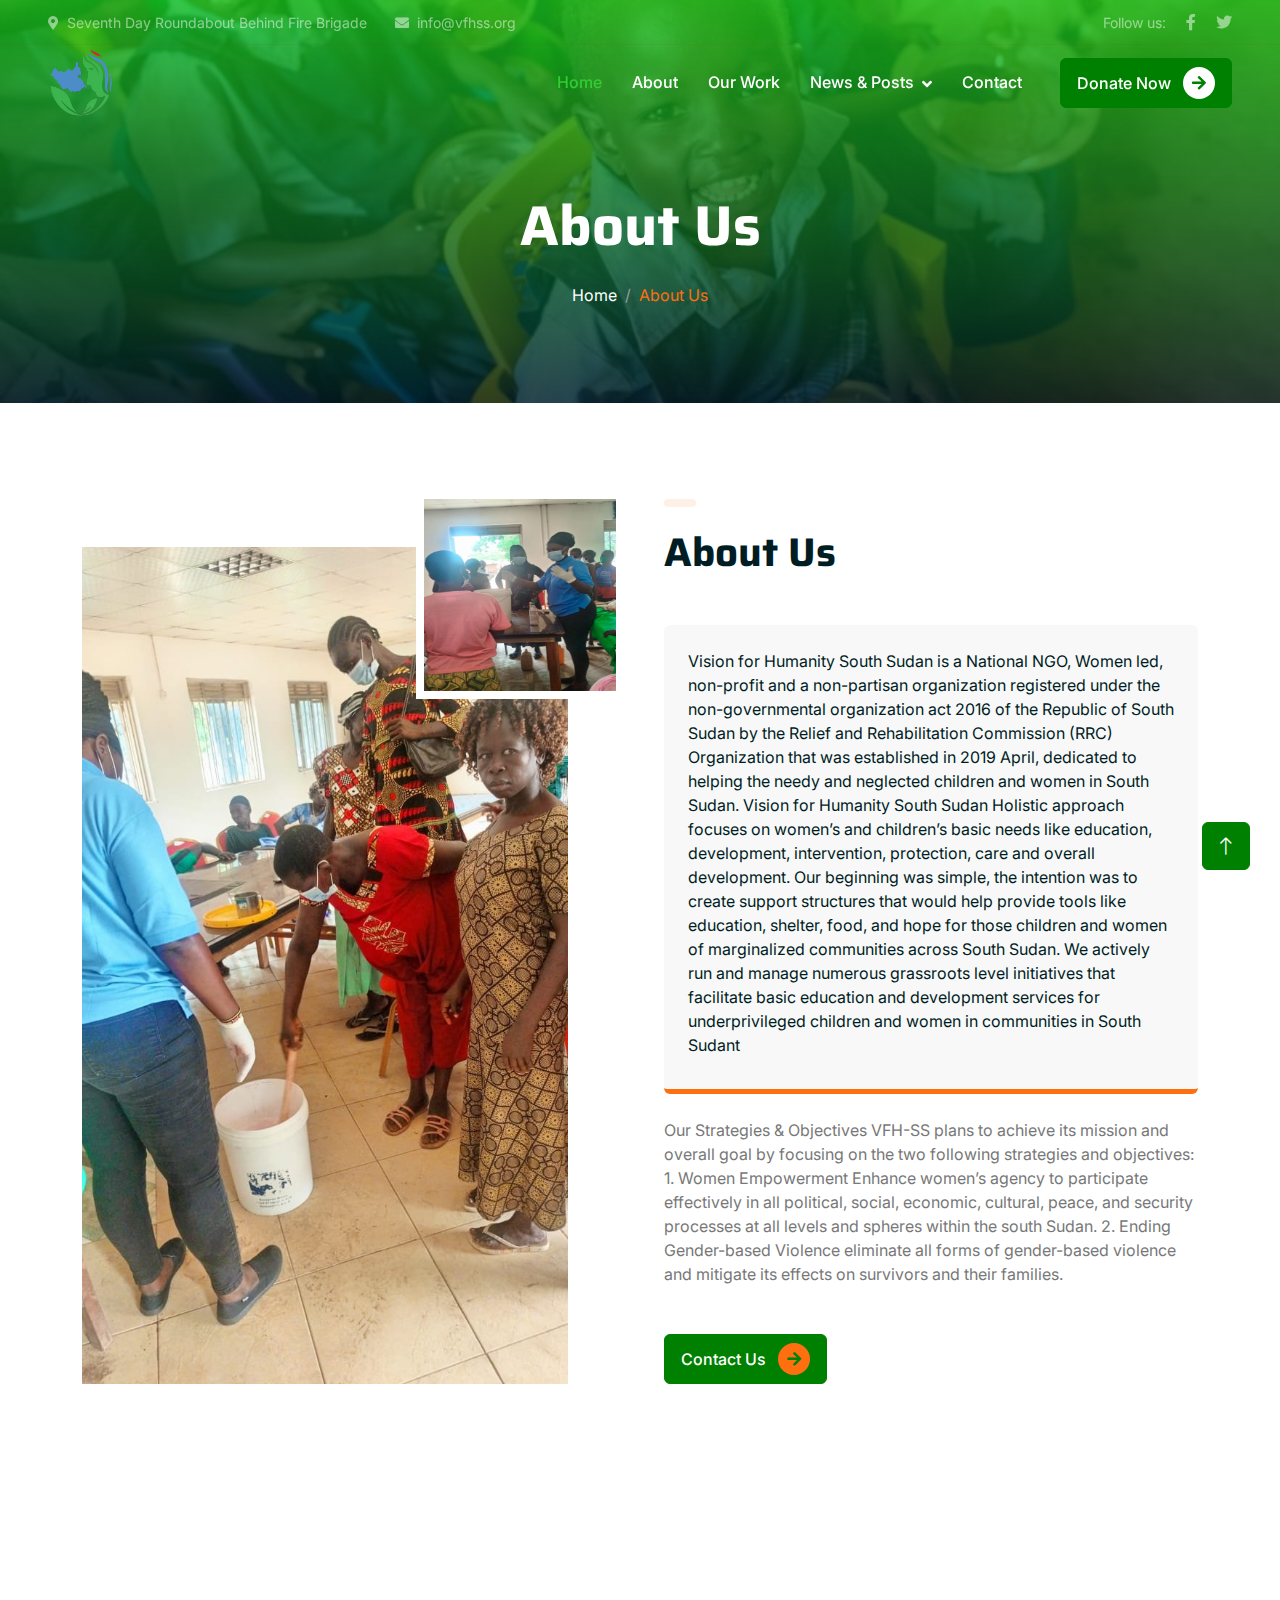
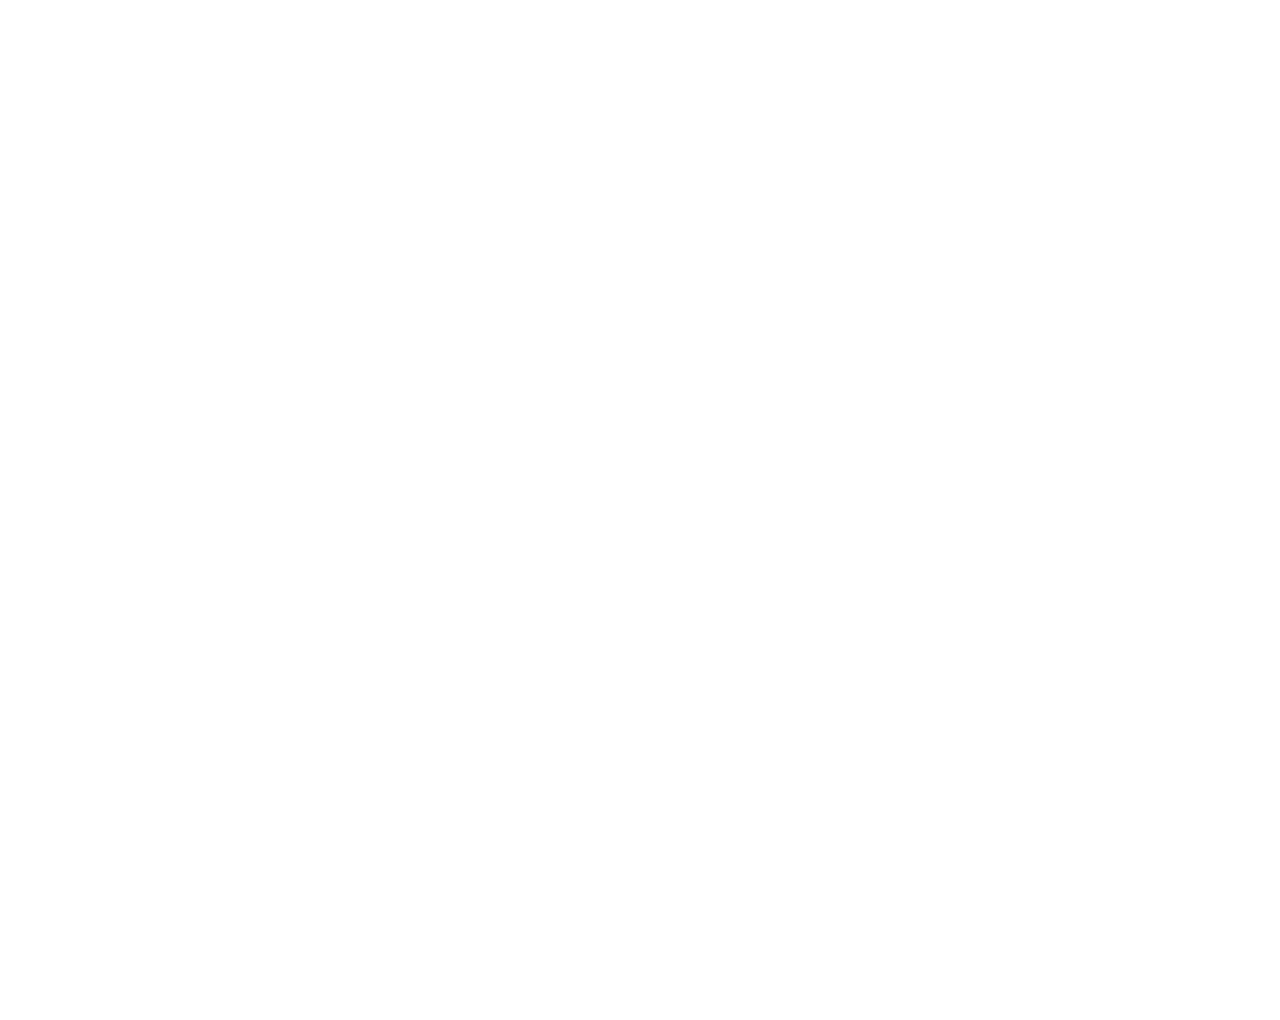
<file: about.html>
<!DOCTYPE html>
<html lang="en">
  <head>
    <meta charset="utf-8" />
    <title>Vision For Humanity South Sudan</title>
    <meta content="width=device-width, initial-scale=1.0" name="viewport" />
    <meta content="" name="keywords" />
    <meta content="" name="description" />

    <!-- Favicon -->
    <link rel="icon" href="imgtest/newlogo.png"/>

    <!-- Google Web Fonts -->
    <link rel="preconnect" href="https://fonts.googleapis.com" />
    <link rel="preconnect" href="https://fonts.gstatic.com" crossorigin />
    <link
      href="https://fonts.googleapis.com/css2?family=Inter:wght@400;500;600&family=Saira:wght@500;600;700&display=swap"
      rel="stylesheet"
    />

    <!-- Icon Font Stylesheet -->
    <link
      href="https://cdnjs.cloudflare.com/ajax/libs/font-awesome/5.10.0/css/all.min.css"
      rel="stylesheet"
    />
    <link
      href="https://cdn.jsdelivr.net/npm/bootstrap-icons@1.4.1/font/bootstrap-icons.css"
      rel="stylesheet"
    />

    <!-- Libraries Stylesheet -->
    <link href="lib/animate/animate.min.css" rel="stylesheet" />
    <link href="lib/owlcarousel/assets/owl.carousel.min.css" rel="stylesheet" />

    <!-- Customized Bootstrap Stylesheet -->
    <link href="css/bootstrap.min.css" rel="stylesheet" />

    <!-- Template Stylesheet -->
    <link href="css/style.css" rel="stylesheet" />



  </head>

  <body>
    <!-- Spinner Start -->
    <div
      id="spinner"
      class="show bg-white position-fixed translate-middle w-100 vh-100 top-50 start-50 d-flex align-items-center justify-content-center"
    >
      <div class="spinner-grow text-succsss" role="status"></div>
    </div>
    <!-- Spinner End -->

  

    


    <!-- Navbar Start -->
    <div
      class="container-fluid fixed-top px-0 wow fadeIn"
      data-wow-delay="0.1s"
    >
      <div
        class="top-bar text-white-50 row gx-0 align-items-center d-none d-lg-flex"
      >
        <div class="col-lg-6 px-5 text-start">
          <small
            ><i class="fa fa-map-marker-alt me-2"></i>Seventh Day Roundabout
            Behind Fire Brigade</small
          >
          <small class="ms-4"
            ><i class="fa fa-envelope me-2"></i>info@vfhss.org</small
          >
        </div>
        <div class="col-lg-6 px-5 text-end">
          <small>Follow us:</small>
          <a class="text-white-50 ms-3" href=""
            ><i class="fab fa-facebook-f"></i
          ></a>
          <a class="text-white-50 ms-3" href=""
            ><i class="fab fa-twitter"></i
          ></a>
        </div>
      </div>

      <nav
        class="navbar navbar-expand-lg navbar-dark py-lg-0 px-lg-5 wow fadeIn"
        data-wow-delay="0.1s"
      >
            <!-- Start Logo -->
            <div class="logo">
              <a href="index.html"><img src="imgtest/newlogo.png" alt="vfh" width="70px" height="70px"></a>
            </div>
            <!-- End Logo -->
          <button type="button" class="navbar-toggler me-4" data-bs-toggle="collapse" data-bs-target="#navbarCollapse">
              <span class="navbar-toggler-icon"></span>
          </button>
          <div class="collapse navbar-collapse" id="navbarCollapse">
              <div class="navbar-nav ms-auto p-4 p-lg-0">
                <a href="index.html" class="nav-item nav-link active">Home</a>
                <a href="about.html" class="nav-item nav-link">About</a>
                <a href="ourwork.html" class="nav-item nav-link">Our Work</a>
                  <div class="nav-item dropdown">
                      <a href="#" class="nav-link dropdown-toggle" data-bs-toggle="dropdown">News & Posts</a>
                      <div class="dropdown-menu custom-dropdown m-0">
                          <a href="uppernileblog.html" class="dropdown-item">Transitional Justice Project in UpperNile</a>
                        <a href="edithblog.html" class="dropdown-item">Mundri Project</a>
                        <a href="csoblog.html" class="dropdown-item">CSO/UNMISS Meeting</a>
                        <a href="judithblog.html" class="dropdown-item">UNDP Update</a>
                      </div>
                  </div>
                  <a href="contact.html" class="nav-item nav-link">Contact</a>
              </div>
              <div class="d-none d-lg-flex ms-2">
                  <a class="btn btn-outline-primary py-2 px-3" href="donate.html">
                      Donate Now
                      <div class="d-inline-flex btn-sm-square bg-white text-primary rounded-circle ms-2">
                          <i class="fa fa-arrow-right"></i>
                      </div>
                  </a>
              </div>
          </div>
      </nav>
  </div>
  <!-- Navbar End -->


    <!-- Page Header Start -->
    <div class="container-fluid page-header mb-5 wow fadeIn" data-wow-delay="0.1s">
        <div class="container text-center">
            <h1 class="display-4 text-white animated slideInDown mb-4">About Us</h1>
            <nav aria-label="breadcrumb animated slideInDown">
                <ol class="breadcrumb justify-content-center mb-0">
                    <li class="breadcrumb-item"><a class="text-white" href="#">Home</a></li>
                    <li class="breadcrumb-item text-primary active" aria-current="page">About Us</li>
                </ol>
            </nav>
        </div>
    </div>
    <!-- Page Header End -->


    <!-- About Start -->
    <div class="container-xxl py-5">
        <div class="container">
            <div class="row g-5">
                <div class="col-lg-6 wow fadeInUp" data-wow-delay="0.1s">
                    <div class="position-relative overflow-hidden h-100" style="min-height: 400px;">
                        <img class="position-absolute w-100 h-100 pt-5 pe-5" src="imgtest/edith2.jpg" alt="" style="object-fit: cover;">
                        <img class="position-absolute top-0 end-0 bg-white ps-2 pb-2" src="imgtest/edith3.jpg" alt="" style="width: 200px; height: 200px;">
                    </div>
                </div>
                <div class="col-lg-6 wow fadeInUp" data-wow-delay="0.5s">
                    <div class="h-100">
                        <div class="d-inline-block rounded-pill bg-secondary text-primary py-1 px-3 mb-3"></div>
                        <h1 class="display-6 mb-5">About Us</h1>
                        <div class="bg-light border-bottom border-5 border-primary rounded p-4 mb-4">
                            <p class="text-dark mb-2">Vision for Humanity South Sudan is a National NGO, Women led, non-profit and a non-partisan organization registered under the non-governmental organization act 2016 of the Republic of South Sudan by the Relief and Rehabilitation Commission (RRC) Organization that was established in 2019 April, dedicated to helping the needy and neglected children and women in South Sudan. Vision for Humanity South Sudan Holistic approach focuses on women’s and children’s basic needs like education, development, intervention, protection, care and overall development. Our beginning was simple, the intention was to create support structures that would help provide tools like education, shelter, food, and hope for those children and women of marginalized communities across South Sudan. We actively run and manage numerous grassroots level initiatives that facilitate basic education and development services for underprivileged children and women in communities in South Sudant</p>
                            <span class="text-primary"></span>
                        </div>
                        <p class="mb-5">Our Strategies & Objectives VFH-SS plans to achieve its mission and overall goal by focusing on the two following strategies and objectives: 1. Women Empowerment Enhance women’s agency to participate effectively in all political, social, economic, cultural, peace, and security processes at all levels and spheres within the south Sudan. 2. Ending Gender-based Violence eliminate all forms of gender-based violence and mitigate its effects on survivors and their families.</p>
                    
                        <a class="btn btn-outline-primary py-2 px-3" href="">
                            Contact Us
                            <div class="d-inline-flex btn-sm-square bg-primary text-white rounded-circle ms-2">
                                <i class="fa fa-arrow-right"></i>
                            </div>
                        </a>
                    </div>
                </div>
            </div>
        </div>
    </div>
    <!-- About End -->











    <!-- Service Start -->
    <div class="container-xxl py-5">
        <div class="container">
            <div class="text-center mx-auto mb-5 wow fadeInUp" data-wow-delay="0.1s" style="max-width: 500px;">
                <div class="d-inline-block rounded-pill bg-secondary text-primary py-1 px-3 mb-3"></div>
                <h1 class="display-6 mb-5">Vision/Mission/Goal</h1>
            </div>
            <div class="row g-4 justify-content-center">
                <div class="col-lg-4 col-md-6 wow fadeInUp" data-wow-delay="0.1s">
                    <div class="service-item bg-white text-center h-100 p-4 p-xl-5">
                        <img class="img-fluid mb-4" src="img/vision.png" alt="">
                        <h4 class="mb-3">Vision</h4>
                        <p class="mb-4">A sustainable world where all women and children of most vulnerable, marginalized and disadvantaged families have equal opportunities to survive and thrive.</p>
                    
                    </div>
                </div>
                <div class="col-lg-4 col-md-6 wow fadeInUp" data-wow-delay="0.3s">
                    <div class="service-item bg-white text-center h-100 p-4 p-xl-5">
                        <img class="img-fluid mb-4" src="img/mission.png" alt="">
                        <h4 class="mb-3">Mission</h4>
                        <p class="mb-4">Working with communities to advocate and protect human rights, save and improve lives of most vulnerable, poorest and marginalized families affected by poverty and/or crisis, and empower women and children to reach their full potential.</p>
                     
                    </div>
                </div>
                <div class="col-lg-4 col-md-6 wow fadeInUp" data-wow-delay="0.5s">
                    <div class="service-item bg-white text-center h-100 p-4 p-xl-5">
                        <img class="img-fluid mb-4" src="img/goal.png" alt="">
                        <h4 class="mb-3">Goal</h4>
                        <p class="mb-4">The overall goal of Action for vision for humanity south Sudan (VFH-SS) is to achieve lasting solutions to social injustices and disrupt the socioeconomic patterns that perpetuate negative effects on women, children and the marginalized people.</p>
                     
                    </div>
                </div>
            </div>
        </div>
    </div>
    <!-- Service End -->


   
   
    <!-- Footer Start -->
    <div
      class="container-fluid bg-dark text-white-50 footer mt-5 pt-5 wow fadeIn"
      data-wow-delay="0.1s"
    >
      <div class="container py-5">
        <div class="row g-5">
          <div class="col-lg-3 col-md-6">
           <!-- Start Logo -->
								<div class="logo">
									<a href="index.html"><img src="imgtest/newlogo.png" alt="vfh" width="90px" height="80px"></a>
								</div>
								<!-- End Logo -->
            <p>
              Vision for Humanity South Sudan is Located @ Seventh Day Roundabout Behind Fire Brigade
            </p>
            <div class="d-flex pt-2">
              <a class="btn btn-square me-1" href="https://x.com/vfhssd?s=11"
                ><i class="fab fa-twitter"></i
              ></a>
              <a class="btn btn-square me-1" href="https://www.facebook.com/www.vfhss.org"
                ><i class="fab fa-facebook-f"></i
              ></a>
          
            </div>
          </div>
          <div class="col-lg-3 col-md-6">
            <h5 class="text-light mb-4">Address</h5>
            <p>
              <i class="fa fa-map-marker-alt me-3"></i>Seventh Day Roundabout
              Behind Fire Brigade
            </p>
            <p>
              <i class="fa fa-phone-alt me-3"></i>+211929292979 
            </p>
            <p><i class="fa fa-envelope me-3"></i>info@vfhss.org</p>
            <p><i class="fa fa-envelope me-3"></i>vision4humanityssd@gmail.com</p>
          </div>
          <div class="col-lg-3 col-md-6">
            <h5 class="text-light mb-4">Quick Links</h5>
            <a class="btn btn-link" href="about.html">About Us</a>
            <a class="btn btn-link" href="blog.html">News & Stories</a>
            <a class="btn btn-link" href="ourwork.html">Our Work</a>
            <a class="btn btn-link" href="contact.html">Contact Us</a>
            <a class="btn btn-link" href="donate.html">Support Us</a>
          </div>
          <div class="col-lg-3 col-md-6">
            <h5 class="text-light mb-4">Subscribe</h5>
            <p>Join the Vision. Sign up for our mailing list.</p>
            <div class="position-relative mx-auto" style="max-width: 400px">
              <input
                class="form-control bg-transparent w-100 py-3 ps-4 pe-5"
                type="text"
                placeholder="Your email"
              />
              <button
                type="button"
                class="btn btn-primary py-2 position-absolute top-0 end-0 mt-2 me-2"
              >
                SignUp
              </button>
            </div>
          </div>
        </div>
      </div>
      <div class="container-fluid copyright">
        <div class="container">
          <div class="row">
            <div class="col-md-6 text-center text-md-start mb-3 mb-md-0">
              &copy; <a href="#">vfhss.org</a>© Copyright 2024 | All Rights
              Reserved
            </div>
            <div class="col-md-6 text-center text-md-end">
              Designed By <a href="#">Martin Aguer</a>
            </div>
          </div>
        </div>
      </div>
    </div>
    <!-- Footer End -->

    <!-- Back to Top -->
    <a href="#" class="btn btn-lg btn-primary btn-lg-square back-to-top"
      ><i class="bi bi-arrow-up"></i
    ></a>

    <!-- JavaScript Libraries -->
    <script src="https://code.jquery.com/jquery-3.4.1.min.js"></script>
    <script src="https://cdn.jsdelivr.net/npm/bootstrap@5.0.0/dist/js/bootstrap.bundle.min.js"></script>
    <script src="lib/wow/wow.min.js"></script>
    <script src="lib/easing/easing.min.js"></script>
    <script src="lib/waypoints/waypoints.min.js"></script>
    <script src="lib/owlcarousel/owl.carousel.min.js"></script>
    <script src="lib/parallax/parallax.min.js"></script>

    <!-- Template Javascript -->
    <script src="js/main.js"></script>
  </body>
</html>
</file>
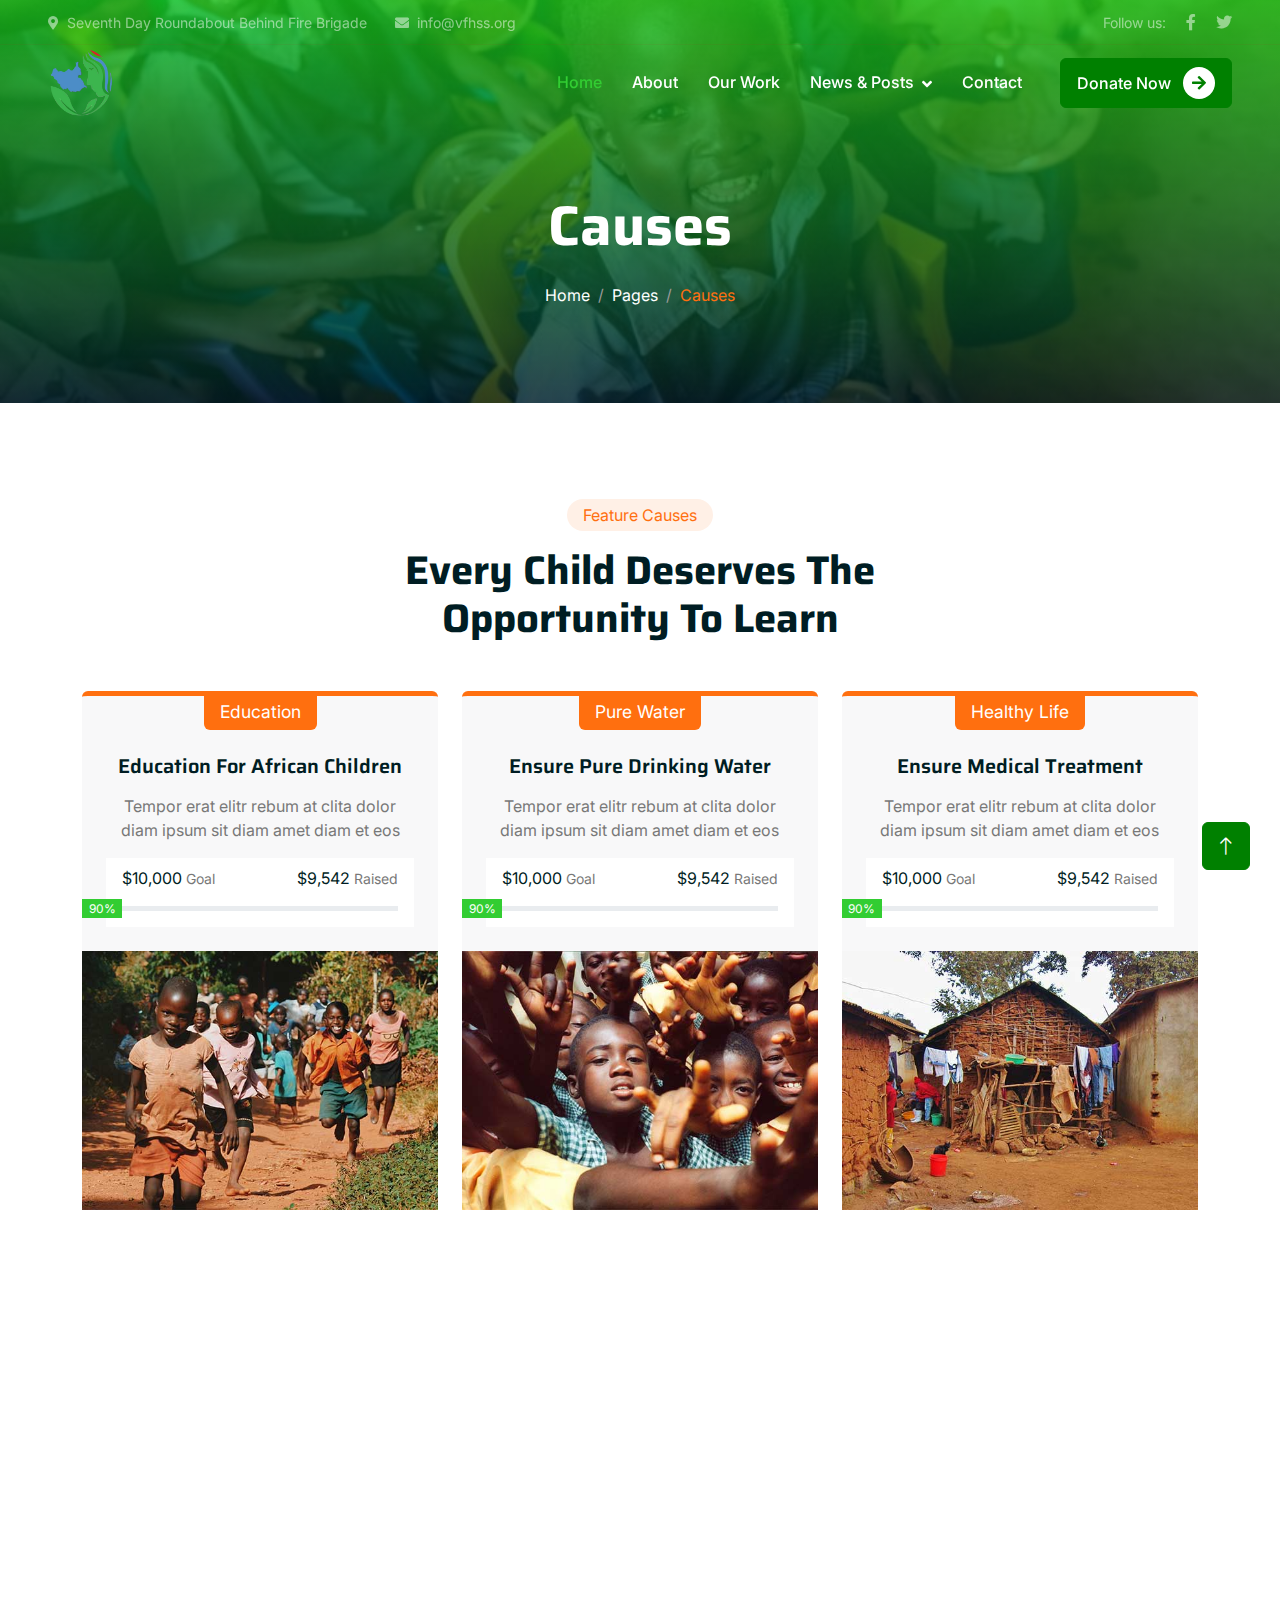
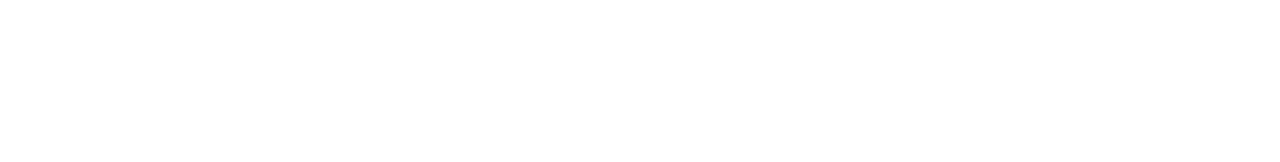
<file: causes.html>
<!DOCTYPE html>
<html lang="en">
  <head>
    <meta charset="utf-8" />
    <title>Vision For Humanity South Sudan</title>
    <meta content="width=device-width, initial-scale=1.0" name="viewport" />
    <meta content="" name="keywords" />
    <meta content="" name="description" />

    <!-- Favicon -->
    <link rel="icon" href="imgtest/newlogo.png"/>

    <!-- Google Web Fonts -->
    <link rel="preconnect" href="https://fonts.googleapis.com" />
    <link rel="preconnect" href="https://fonts.gstatic.com" crossorigin />
    <link
      href="https://fonts.googleapis.com/css2?family=Inter:wght@400;500;600&family=Saira:wght@500;600;700&display=swap"
      rel="stylesheet"
    />

    <!-- Icon Font Stylesheet -->
    <link
      href="https://cdnjs.cloudflare.com/ajax/libs/font-awesome/5.10.0/css/all.min.css"
      rel="stylesheet"
    />
    <link
      href="https://cdn.jsdelivr.net/npm/bootstrap-icons@1.4.1/font/bootstrap-icons.css"
      rel="stylesheet"
    />

    <!-- Libraries Stylesheet -->
    <link href="lib/animate/animate.min.css" rel="stylesheet" />
    <link href="lib/owlcarousel/assets/owl.carousel.min.css" rel="stylesheet" />

    <!-- Customized Bootstrap Stylesheet -->
    <link href="css/bootstrap.min.css" rel="stylesheet" />

    <!-- Template Stylesheet -->
    <link href="css/style.css" rel="stylesheet" />



  </head>

  <body>
    <!-- Spinner Start -->
    <div
      id="spinner"
      class="show bg-white position-fixed translate-middle w-100 vh-100 top-50 start-50 d-flex align-items-center justify-content-center"
    >
      <div class="spinner-grow text-primary" role="status"></div>
    </div>
    <!-- Spinner End -->

  

    


    <!-- Navbar Start -->
    <div
      class="container-fluid fixed-top px-0 wow fadeIn"
      data-wow-delay="0.1s"
    >
      <div
        class="top-bar text-white-50 row gx-0 align-items-center d-none d-lg-flex"
      >
        <div class="col-lg-6 px-5 text-start">
          <small
            ><i class="fa fa-map-marker-alt me-2"></i>Seventh Day Roundabout
            Behind Fire Brigade</small
          >
          <small class="ms-4"
            ><i class="fa fa-envelope me-2"></i>info@vfhss.org</small
          >
        </div>
        <div class="col-lg-6 px-5 text-end">
          <small>Follow us:</small>
          <a class="text-white-50 ms-3" href=""
            ><i class="fab fa-facebook-f"></i
          ></a>
          <a class="text-white-50 ms-3" href=""
            ><i class="fab fa-twitter"></i
          ></a>
        </div>
      </div>

      <nav
        class="navbar navbar-expand-lg navbar-dark py-lg-0 px-lg-5 wow fadeIn"
        data-wow-delay="0.1s"
      >
            <!-- Start Logo -->
            <div class="logo">
              <a href="index.html"><img src="imgtest/newlogo.png" alt="vfh" width="70px" height="70px"></a>
            </div>
            <!-- End Logo -->
          <button type="button" class="navbar-toggler me-4" data-bs-toggle="collapse" data-bs-target="#navbarCollapse">
              <span class="navbar-toggler-icon"></span>
          </button>
          <div class="collapse navbar-collapse" id="navbarCollapse">
              <div class="navbar-nav ms-auto p-4 p-lg-0">
                <a href="index.html" class="nav-item nav-link active">Home</a>
                <a href="about.html" class="nav-item nav-link">About</a>
                <a href="ourwork.html" class="nav-item nav-link">Our Work</a>
                  <div class="nav-item dropdown">
                      <a href="#" class="nav-link dropdown-toggle" data-bs-toggle="dropdown">News & Posts</a>
                      <div class="dropdown-menu custom-dropdown m-0">
                          <a href="uppernileblog.html" class="dropdown-item">Transitional Justice Project in UpperNile</a>
                        <a href="edithblog.html" class="dropdown-item">Mundri Project</a>
                        <a href="csoblog.html" class="dropdown-item">CSO/UNMISS Meeting</a>
                        <a href="judithblog.html" class="dropdown-item">UNDP Update</a>
                      </div>
                  </div>
                  <a href="contact.html" class="nav-item nav-link">Contact</a>
              </div>
              <div class="d-none d-lg-flex ms-2">
                  <a class="btn btn-outline-primary py-2 px-3" href="donate.html">
                      Donate Now
                      <div class="d-inline-flex btn-sm-square bg-white text-primary rounded-circle ms-2">
                          <i class="fa fa-arrow-right"></i>
                      </div>
                  </a>
              </div>
          </div>
      </nav>
  </div>
  <!-- Navbar End -->


    <!-- Page Header Start -->
    <div class="container-fluid page-header mb-5 wow fadeIn" data-wow-delay="0.1s">
        <div class="container text-center">
            <h1 class="display-4 text-white animated slideInDown mb-4">Causes</h1>
            <nav aria-label="breadcrumb animated slideInDown">
                <ol class="breadcrumb justify-content-center mb-0">
                    <li class="breadcrumb-item"><a class="text-white" href="#">Home</a></li>
                    <li class="breadcrumb-item"><a class="text-white" href="#">Pages</a></li>
                    <li class="breadcrumb-item text-primary active" aria-current="page">Causes</li>
                </ol>
            </nav>
        </div>
    </div>
    <!-- Page Header End -->


    <!-- Causes Start -->
    <div class="container-xxl py-5">
        <div class="container">
            <div class="text-center mx-auto mb-5 wow fadeInUp" data-wow-delay="0.1s" style="max-width: 500px;">
                <div class="d-inline-block rounded-pill bg-secondary text-primary py-1 px-3 mb-3">Feature Causes</div>
                <h1 class="display-6 mb-5">Every Child Deserves The Opportunity To Learn</h1>
            </div>
            <div class="row g-4 justify-content-center">
                <div class="col-lg-4 col-md-6 wow fadeInUp" data-wow-delay="0.1s">
                    <div class="causes-item d-flex flex-column bg-light border-top border-5 border-primary rounded-top overflow-hidden h-100">
                        <div class="text-center p-4 pt-0">
                            <div class="d-inline-block bg-primary text-white rounded-bottom fs-5 pb-1 px-3 mb-4">
                                <small>Education</small>
                            </div>
                            <h5 class="mb-3">Education For African Children</h5>
                            <p>Tempor erat elitr rebum at clita dolor diam ipsum sit diam amet diam et eos</p>
                            <div class="causes-progress bg-white p-3 pt-2">
                                <div class="d-flex justify-content-between">
                                    <p class="text-dark">$10,000 <small class="text-body">Goal</small></p>
                                    <p class="text-dark">$9,542 <small class="text-body">Raised</small></p>
                                </div>
                                <div class="progress">
                                    <div class="progress-bar" role="progressbar" aria-valuenow="90" aria-valuemin="0" aria-valuemax="100">
                                        <span>90%</span>
                                    </div>
                                </div>
                            </div>
                        </div>
                        <div class="position-relative mt-auto">
                            <img class="img-fluid" src="img/courses-1.jpg" alt="">
                            <div class="causes-overlay">
                                <a class="btn btn-outline-primary" href="">
                                    Read More
                                    <div class="d-inline-flex btn-sm-square bg-primary text-white rounded-circle ms-2">
                                        <i class="fa fa-arrow-right"></i>
                                    </div>
                                </a>
                            </div>
                        </div>
                    </div>
                </div>
                <div class="col-lg-4 col-md-6 wow fadeInUp" data-wow-delay="0.3s">
                    <div class="causes-item d-flex flex-column bg-light border-top border-5 border-primary rounded-top overflow-hidden h-100">
                        <div class="text-center p-4 pt-0">
                            <div class="d-inline-block bg-primary text-white rounded-bottom fs-5 pb-1 px-3 mb-4">
                                <small>Pure Water</small>
                            </div>
                            <h5 class="mb-3">Ensure Pure Drinking Water</h5>
                            <p>Tempor erat elitr rebum at clita dolor diam ipsum sit diam amet diam et eos</p>
                            <div class="causes-progress bg-white p-3 pt-2">
                                <div class="d-flex justify-content-between">
                                    <p class="text-dark">$10,000 <small class="text-body">Goal</small></p>
                                    <p class="text-dark">$9,542 <small class="text-body">Raised</small></p>
                                </div>
                                <div class="progress">
                                    <div class="progress-bar" role="progressbar" aria-valuenow="90" aria-valuemin="0" aria-valuemax="100">
                                        <span>90%</span>
                                    </div>
                                </div>
                            </div>
                        </div>
                        <div class="position-relative mt-auto">
                            <img class="img-fluid" src="img/courses-2.jpg" alt="">
                            <div class="causes-overlay">
                                <a class="btn btn-outline-primary" href="">
                                    Read More
                                    <div class="d-inline-flex btn-sm-square bg-primary text-white rounded-circle ms-2">
                                        <i class="fa fa-arrow-right"></i>
                                    </div>
                                </a>
                            </div>
                        </div>
                    </div>
                </div>
                <div class="col-lg-4 col-md-6 wow fadeInUp" data-wow-delay="0.5s">
                    <div class="causes-item d-flex flex-column bg-light border-top border-5 border-primary rounded-top overflow-hidden h-100">
                        <div class="text-center p-4 pt-0">
                            <div class="d-inline-block bg-primary text-white rounded-bottom fs-5 pb-1 px-3 mb-4">
                                <small>Healthy Life</small>
                            </div>
                            <h5 class="mb-3">Ensure Medical Treatment</h5>
                            <p>Tempor erat elitr rebum at clita dolor diam ipsum sit diam amet diam et eos</p>
                            <div class="causes-progress bg-white p-3 pt-2">
                                <div class="d-flex justify-content-between">
                                    <p class="text-dark">$10,000 <small class="text-body">Goal</small></p>
                                    <p class="text-dark">$9,542 <small class="text-body">Raised</small></p>
                                </div>
                                <div class="progress">
                                    <div class="progress-bar" role="progressbar" aria-valuenow="90" aria-valuemin="0" aria-valuemax="100">
                                        <span>90%</span>
                                    </div>
                                </div>
                            </div>
                        </div>
                        <div class="position-relative mt-auto">
                            <img class="img-fluid" src="img/courses-3.jpg" alt="">
                            <div class="causes-overlay">
                                <a class="btn btn-outline-primary" href="">
                                    Read More
                                    <div class="d-inline-flex btn-sm-square bg-primary text-white rounded-circle ms-2">
                                        <i class="fa fa-arrow-right"></i>
                                    </div>
                                </a>
                            </div>
                        </div>
                    </div>
                </div>
            </div>
        </div>
    </div>
    <!-- Causes End -->
        

  
    <!-- Footer Start -->
    <div
      class="container-fluid bg-dark text-white-50 footer mt-5 pt-5 wow fadeIn"
      data-wow-delay="0.1s"
    >
      <div class="container py-5">
        <div class="row g-5">
          <div class="col-lg-3 col-md-6">
           <!-- Start Logo -->
								<div class="logo">
									<a href="index.html"><img src="imgtest/newlogo.png" alt="vfh" width="90px" height="80px"></a>
								</div>
								<!-- End Logo -->
            <p>
              Vision for Humanity South Sudan is Located @ Seventh Day Roundabout Behind Fire Brigade
            </p>
            <div class="d-flex pt-2">
              <a class="btn btn-square me-1" href="https://x.com/vfhssd?s=11"
                ><i class="fab fa-twitter"></i
              ></a>
              <a class="btn btn-square me-1" href="https://www.facebook.com/www.vfhss.org"
                ><i class="fab fa-facebook-f"></i
              ></a>
          
            </div>
          </div>
          <div class="col-lg-3 col-md-6">
            <h5 class="text-light mb-4">Address</h5>
            <p>
              <i class="fa fa-map-marker-alt me-3"></i>Seventh Day Roundabout
              Behind Fire Brigade
            </p>
            <p>
              <i class="fa fa-phone-alt me-3"></i>+211929292979 
            </p>
            <p><i class="fa fa-envelope me-3"></i>info@vfhss.org</p>
          </div>
          <div class="col-lg-3 col-md-6">
            <h5 class="text-light mb-4">Quick Links</h5>
            <a class="btn btn-link" href="about.html">About Us</a>
            <a class="btn btn-link" href="blog.html">News & Stories</a>
            <a class="btn btn-link" href="ourwork.html">Our Work</a>
            <a class="btn btn-link" href="contact.html">Contact Us</a>
            <a class="btn btn-link" href="donate.html">Support Us</a>
          </div>
          <div class="col-lg-3 col-md-6">
            <h5 class="text-light mb-4">Subscribe</h5>
            <p>Join the Vision. Sign up for our mailing list.</p>
            <div class="position-relative mx-auto" style="max-width: 400px">
              <input
                class="form-control bg-transparent w-100 py-3 ps-4 pe-5"
                type="text"
                placeholder="Your email"
              />
              <button
                type="button"
                class="btn btn-primary py-2 position-absolute top-0 end-0 mt-2 me-2"
              >
                SignUp
              </button>
            </div>
          </div>
        </div>
      </div>
      <div class="container-fluid copyright">
        <div class="container">
          <div class="row">
            <div class="col-md-6 text-center text-md-start mb-3 mb-md-0">
              &copy; <a href="#">vfhss.org</a>© Copyright 2024 | All Rights
              Reserved designed by
            </div>
            <div class="col-md-6 text-center text-md-end">
              Designed By <a href="#">Martin</a>
            </div>
          </div>
        </div>
      </div>
    </div>
    <!-- Footer End -->

    <!-- Back to Top -->
    <a href="#" class="btn btn-lg btn-primary btn-lg-square back-to-top"
      ><i class="bi bi-arrow-up"></i
    ></a>

    <!-- JavaScript Libraries -->
    <script src="https://code.jquery.com/jquery-3.4.1.min.js"></script>
    <script src="https://cdn.jsdelivr.net/npm/bootstrap@5.0.0/dist/js/bootstrap.bundle.min.js"></script>
    <script src="lib/wow/wow.min.js"></script>
    <script src="lib/easing/easing.min.js"></script>
    <script src="lib/waypoints/waypoints.min.js"></script>
    <script src="lib/owlcarousel/owl.carousel.min.js"></script>
    <script src="lib/parallax/parallax.min.js"></script>

    <!-- Template Javascript -->
    <script src="js/main.js"></script>
  </body>
</html>
</file>
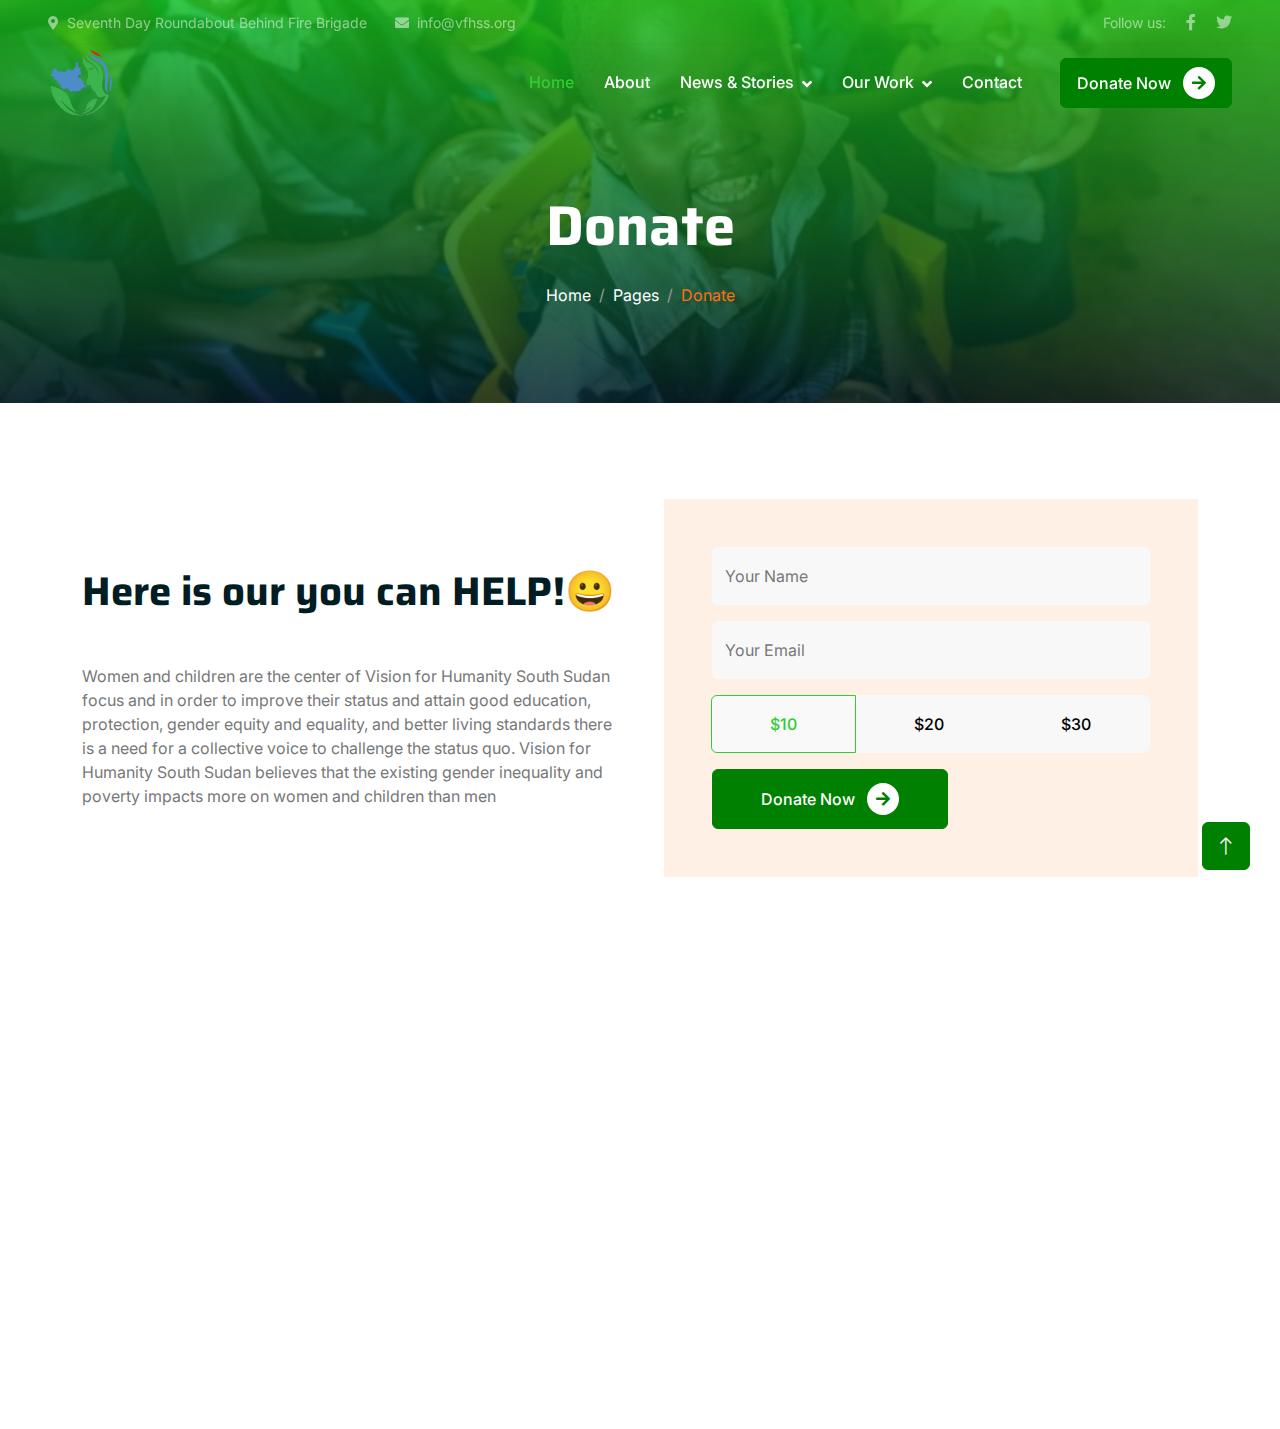
<file: donate.html>
<!DOCTYPE html>
<html lang="en">
  <head>
    <meta charset="utf-8" />
    <title>Vision For Humanity South Sudan</title>
    <meta content="width=device-width, initial-scale=1.0" name="viewport" />
    <meta content="" name="keywords" />
    <meta content="" name="description" />

    <!-- Favicon -->
    <link rel="icon" href="img/vfh.png" />

    <!-- Google Web Fonts -->
    <link rel="preconnect" href="https://fonts.googleapis.com" />
    <link rel="preconnect" href="https://fonts.gstatic.com" crossorigin />
    <link
      href="https://fonts.googleapis.com/css2?family=Inter:wght@400;500;600&family=Saira:wght@500;600;700&display=swap"
      rel="stylesheet"
    />

    <!-- Icon Font Stylesheet -->
    <link
      href="https://cdnjs.cloudflare.com/ajax/libs/font-awesome/5.10.0/css/all.min.css"
      rel="stylesheet"
    />
    <link
      href="https://cdn.jsdelivr.net/npm/bootstrap-icons@1.4.1/font/bootstrap-icons.css"
      rel="stylesheet"
    />

    <!-- Libraries Stylesheet -->
    <link href="lib/animate/animate.min.css" rel="stylesheet" />
    <link href="lib/owlcarousel/assets/owl.carousel.min.css" rel="stylesheet" />

    <!-- Customized Bootstrap Stylesheet -->
    <link href="css/bootstrap.min.css" rel="stylesheet" />

    <!-- Template Stylesheet -->
    <link href="css/style.css" rel="stylesheet" />
  </head>

  <body>
    <!-- Spinner Start -->
    <div
      id="spinner"
      class="show bg-white position-fixed translate-middle w-100 vh-100 top-50 start-50 d-flex align-items-center justify-content-center"
    >
      <div class="spinner-grow text-primary" role="status"></div>
    </div>
    <!-- Spinner End -->

    <!-- Navbar Start -->
    <div
      class="container-fluid fixed-top px-0 wow fadeIn"
      data-wow-delay="0.1s"
    >
      <div
        class="top-bar text-white-50 row gx-0 align-items-center d-none d-lg-flex"
      >
        <div class="col-lg-6 px-5 text-start">
          <small
            ><i class="fa fa-map-marker-alt me-2"></i>Seventh Day Roundabout
            Behind Fire Brigade</small
          >
          <small class="ms-4"
            ><i class="fa fa-envelope me-2"></i>info@vfhss.org</small
          >
        </div>
        <div class="col-lg-6 px-5 text-end">
          <small>Follow us:</small>
          <a class="text-white-50 ms-3" href=""
            ><i class="fab fa-facebook-f"></i
          ></a>
          <a class="text-white-50 ms-3" href=""
            ><i class="fab fa-twitter"></i
          ></a>
        </div>
      </div>

      <nav
        class="navbar navbar-expand-lg navbar-dark py-lg-0 px-lg-5 wow fadeIn"
        data-wow-delay="0.1s"
      >
            <!-- Start Logo -->
            <div class="logo">
              <a href="index.html"><img src="imgtest/newlogo.png" alt="vfh" width="70px" height="70px"></a>
            </div>
            <!-- End Logo -->
        <button
          type="button"
          class="navbar-toggler me-4"
          data-bs-toggle="collapse"
          data-bs-target="#navbarCollapse"
        >
          <span class="navbar-toggler-icon"></span>
        </button>
        <div class="collapse navbar-collapse" id="navbarCollapse">
          <div class="navbar-nav ms-auto p-4 p-lg-0">
            <a href="index.html" class="nav-item nav-link active">Home</a>
            <a href="about.html" class="nav-item nav-link">About</a>
         
            <div class="nav-item dropdown">
              <a
                href="#"
                class="nav-link dropdown-toggle"
                data-bs-toggle="dropdown"
                >News & Stories</a
              >
              <div class="dropdown-menu custom-dropdown m-0">
                <a href="service.html" class="dropdown-item">Service</a>
                <a href="donate.html" class="dropdown-item">Donate</a>
                <a href="team.html" class="dropdown-item">Our Team</a>
                <a href="testimonial.html" class="dropdown-item">Testimonial</a>
                <a href="404.html" class="dropdown-item">404 Page</a>
              </div>
            </div>
            
            <div class="nav-item dropdown">
              <a
                href="#"
                class="nav-link dropdown-toggle"
                data-bs-toggle="dropdown"
                >Our Work</a
              >
              <div class="dropdown-menu custom-dropdown m-0">
                <a href="service.html" class="dropdown-item">Service</a>
                <a href="donate.html" class="dropdown-item">Donate</a>
                <a href="team.html" class="dropdown-item">Our Team</a>
                <a href="testimonial.html" class="dropdown-item">Testimonial</a>
                <a href="404.html" class="dropdown-item">404 Page</a>
              </div>
            </div>
            <a href="contact.html" class="nav-item nav-link">Contact</a>
          </div>
          <div class="d-none d-lg-flex ms-2">
            <a class="btn btn-outline-primary py-2 px-3" href="">
              Donate Now
              <div
                class="d-inline-flex btn-sm-square bg-white text-primary rounded-circle ms-2"
              >
                <i class="fa fa-arrow-right"></i>
              </div>
            </a>
          </div>
        </div>
      </nav>
    </div>
    <!-- Navbar End -->


    <!-- Page Header Start -->
    <div class="container-fluid page-header mb-5 wow fadeIn" data-wow-delay="0.1s">
        <div class="container text-center">
            <h1 class="display-4 text-white animated slideInDown mb-4">Donate</h1>
            <nav aria-label="breadcrumb animated slideInDown">
                <ol class="breadcrumb justify-content-center mb-0">
                    <li class="breadcrumb-item"><a class="text-white" href="#">Home</a></li>
                    <li class="breadcrumb-item"><a class="text-white" href="#">Pages</a></li>
                    <li class="breadcrumb-item text-primary active" aria-current="page">Donate</li>
                </ol>
            </nav>
        </div>
    </div>
    <!-- Page Header End -->










    <!-- Donate Start -->
    <div class="container-fluid py-5">
        <div class="container">
            <div class="row g-5 align-items-center">
                <div class="col-lg-6 wow fadeIn" data-wow-delay="0.1s">
                   
                    <h1 class="display-6 mb-5">Here is our you can HELP!😀</h1>
                    <p class="mb-0">Women and children are the center of Vision for Humanity South Sudan focus and in order to improve their status and attain good education, protection, gender 
                      equity and equality, and better living standards there is a need for a collective voice to challenge the status quo. Vision for Humanity South Sudan believes that 
                      the existing gender inequality and poverty impacts more on women and children than men</p>
                </div>
                <div class="col-lg-6 wow fadeIn" data-wow-delay="0.5s">
                    <div class="h-100 bg-secondary p-5">
                        <form>
                            <div class="row g-3">
                                <div class="col-12">
                                    <div class="form-floating">
                                        <input type="text" class="form-control bg-light border-0" id="name" placeholder="Your Name">
                                        <label for="name">Your Name</label>
                                    </div>
                                </div>
                                <div class="col-12">
                                    <div class="form-floating">
                                        <input type="email" class="form-control bg-light border-0" id="email" placeholder="Your Email">
                                        <label for="email">Your Email</label>
                                    </div>
                                </div>
                                <div class="col-12">
                                    <div class="btn-group d-flex justify-content-around">
                                        <input type="radio" class="btn-check" name="btnradio" id="btnradio1" checked>
                                        <label class="btn btn-light py-3" for="btnradio1">$10</label>

                                        <input type="radio" class="btn-check" name="btnradio" id="btnradio2">
                                        <label class="btn btn-light py-3" for="btnradio2">$20</label>

                                        <input type="radio" class="btn-check" name="btnradio" id="btnradio3">
                                        <label class="btn btn-light py-3" for="btnradio3">$30</label>
                                    </div>
                                </div>
                                <div class="col-12">
                                    <button class="btn btn-primary px-5" style="height: 60px;">
                                        Donate Now
                                        <div class="d-inline-flex btn-sm-square bg-white text-primary rounded-circle ms-2">
                                            <i class="fa fa-arrow-right"></i>
                                        </div>
                                    </button>
                                </div>
                            </div>
                        </form>
                    </div>
                </div>
            </div>
        </div>
    </div>
    <!-- Donate End -->
        




  
    <!-- Footer Start -->
    <div
      class="container-fluid bg-dark text-white-50 footer mt-5 pt-5 wow fadeIn"
      data-wow-delay="0.1s"
    >
      <div class="container py-5">
        <div class="row g-5">
          <div class="col-lg-3 col-md-6">
           <!-- Start Logo -->
								<div class="logo">
									<a href="index.html"><img src="imgtest/newlogo.png" alt="vfh" width="90px" height="80px"></a>
								</div>
								<!-- End Logo -->
            <p>
              Vision for Humanity South Sudan is Located @ Seventh Day Roundabout Behind Fire Brigade
            </p>
            <div class="d-flex pt-2">
              <a class="btn btn-square me-1" href="https://x.com/vfhssd?s=11"
                ><i class="fab fa-twitter"></i
              ></a>
              <a class="btn btn-square me-1" href="https://www.facebook.com/www.vfhss.org"
                ><i class="fab fa-facebook-f"></i
              ></a>
          
            </div>
          </div>
          <div class="col-lg-3 col-md-6">
            <h5 class="text-light mb-4">Address</h5>
            <p>
              <i class="fa fa-map-marker-alt me-3"></i>Seventh Day Roundabout
              Behind Fire Brigade
            </p>
            <p>
              <i class="fa fa-phone-alt me-3"></i>+211929292979 
            </p>
            <p><i class="fa fa-envelope me-3"></i>info@vfhss.org</p>
          </div>
          <div class="col-lg-3 col-md-6">
            <h5 class="text-light mb-4">Quick Links</h5>
            <a class="btn btn-link" href="about.html">About Us</a>
            <a class="btn btn-link" href="blog.html">News & Stories</a>
            <a class="btn btn-link" href="ourwork.html">Our Work</a>
            <a class="btn btn-link" href="contact.html">Contact Us</a>
            <a class="btn btn-link" href="donate.html">Support Us</a>
          </div>
          <div class="col-lg-3 col-md-6">
            <h5 class="text-light mb-4">Subscribe</h5>
            <p>Join the Vision. Sign up for our mailing list.</p>
            <div class="position-relative mx-auto" style="max-width: 400px">
              <input
                class="form-control bg-transparent w-100 py-3 ps-4 pe-5"
                type="text"
                placeholder="Your email"
              />
              <button
                type="button"
                class="btn btn-primary py-2 position-absolute top-0 end-0 mt-2 me-2"
              >
                SignUp
              </button>
            </div>
          </div>
        </div>
      </div>
      <div class="container-fluid copyright">
        <div class="container">
          <div class="row">
            <div class="col-md-6 text-center text-md-start mb-3 mb-md-0">
              &copy; <a href="#">vfhss.org</a>© Copyright 2024 | All Rights
              Reserved designed by
            </div>
            <div class="col-md-6 text-center text-md-end">
              Designed By <a href="#">Martin</a>
            </div>
          </div>
        </div>
      </div>
    </div>
    <!-- Footer End -->

    <!-- Back to Top -->
    <a href="#" class="btn btn-lg btn-primary btn-lg-square back-to-top"
      ><i class="bi bi-arrow-up"></i
    ></a>

    <!-- JavaScript Libraries -->
    <script src="https://code.jquery.com/jquery-3.4.1.min.js"></script>
    <script src="https://cdn.jsdelivr.net/npm/bootstrap@5.0.0/dist/js/bootstrap.bundle.min.js"></script>
    <script src="lib/wow/wow.min.js"></script>
    <script src="lib/easing/easing.min.js"></script>
    <script src="lib/waypoints/waypoints.min.js"></script>
    <script src="lib/owlcarousel/owl.carousel.min.js"></script>
    <script src="lib/parallax/parallax.min.js"></script>

    <!-- Template Javascript -->
    <script src="js/main.js"></script>
  </body>
</html>
</file>
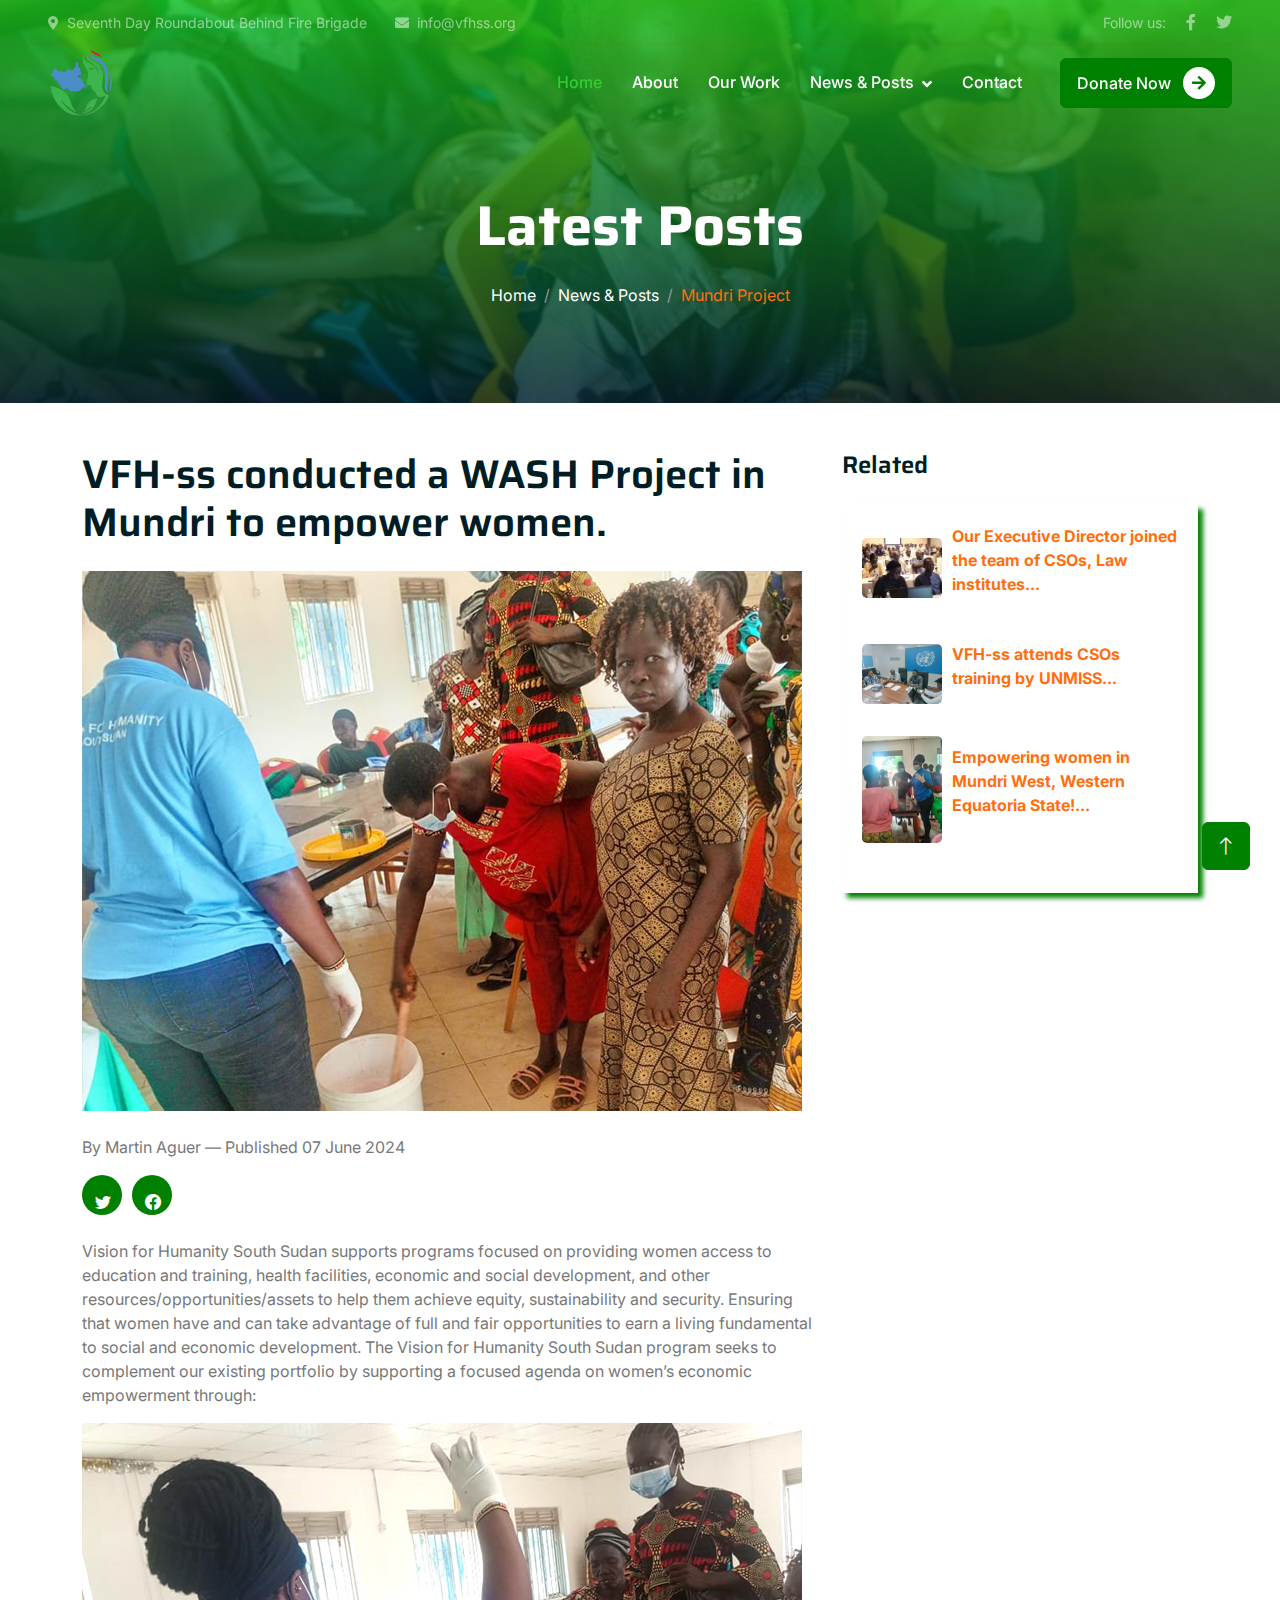
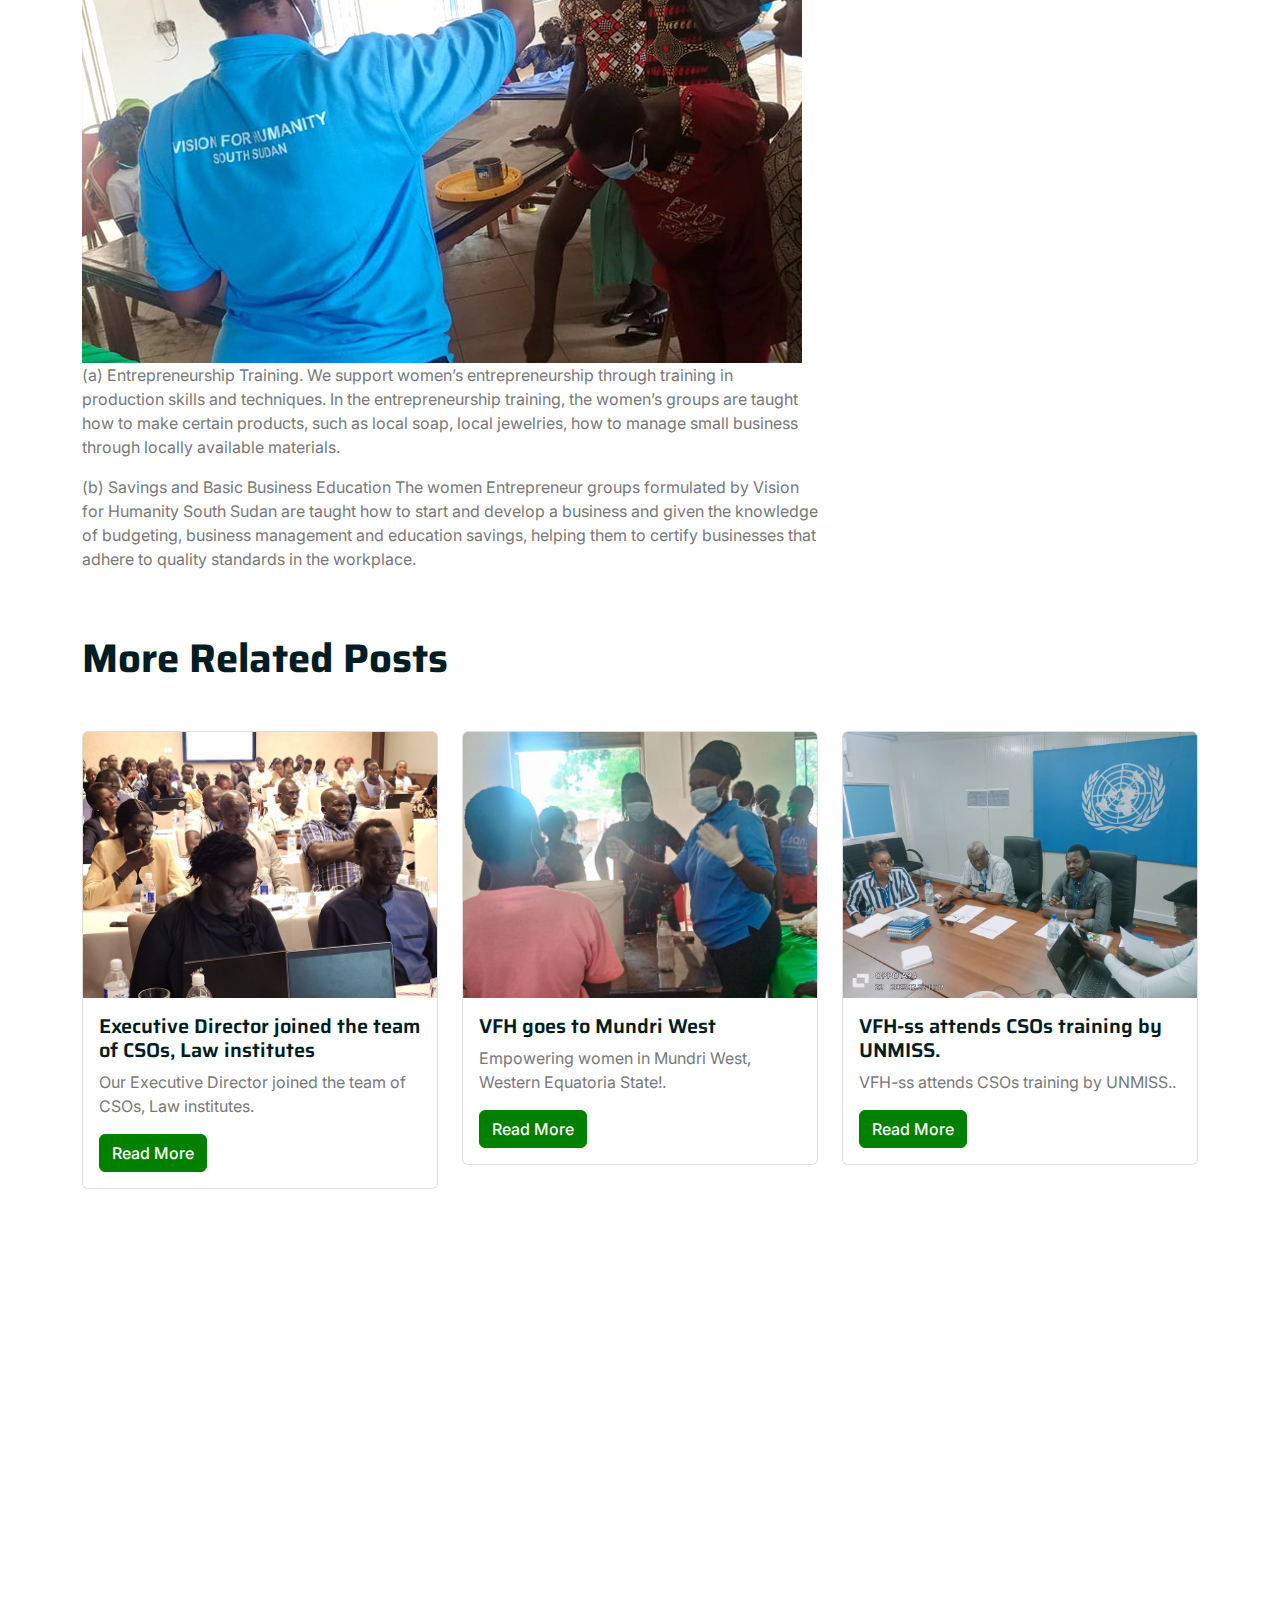
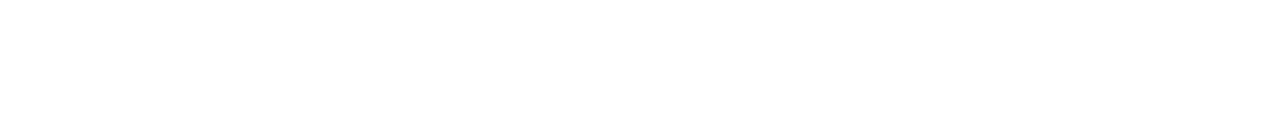
<file: edithblog.html>
<!DOCTYPE html>
<html lang="en">
  <head>
    <meta charset="utf-8" />
    <title>Vision For Humanity South Sudan</title>
    <meta content="width=device-width, initial-scale=1.0" name="viewport" />
    <meta content="" name="keywords" />
    <meta content="" name="description" />

    <!-- Favicon -->
    <link rel="icon" href="imgtest/newlogo.png"/>

    <!-- Google Web Fonts -->
    <link rel="preconnect" href="https://fonts.googleapis.com" />
    <link rel="preconnect" href="https://fonts.gstatic.com" crossorigin />
    <link
      href="https://fonts.googleapis.com/css2?family=Inter:wght@400;500;600&family=Saira:wght@500;600;700&display=swap"
      rel="stylesheet"
    />

    <!-- Icon Font Stylesheet -->
    <link
      href="https://cdnjs.cloudflare.com/ajax/libs/font-awesome/5.10.0/css/all.min.css"
      rel="stylesheet"
    />
    <link
      href="https://cdn.jsdelivr.net/npm/bootstrap-icons@1.4.1/font/bootstrap-icons.css"
      rel="stylesheet"
    />

    <!-- Libraries Stylesheet -->
    <link href="lib/animate/animate.min.css" rel="stylesheet" />
    <link href="lib/owlcarousel/assets/owl.carousel.min.css" rel="stylesheet" />

    <!-- Customized Bootstrap Stylesheet -->
    <link href="css/bootstrap.min.css" rel="stylesheet" />

    <!-- Template Stylesheet -->
    <link href="css/style.css" rel="stylesheet" />



  </head>

  <body>
    <!-- Spinner Start -->
    <div
      id="spinner"
      class="show bg-white position-fixed translate-middle w-100 vh-100 top-50 start-50 d-flex align-items-center justify-content-center"
    >
      <div class="spinner-grow text-success" role="status"></div>
    </div>
    <!-- Spinner End -->

  

    


    <!-- Navbar Start -->
    <div
      class="container-fluid fixed-top px-0 wow fadeIn"
      data-wow-delay="0.1s"
    >
      <div
        class="top-bar text-white-50 row gx-0 align-items-center d-none d-lg-flex"
      >
        <div class="col-lg-6 px-5 text-start">
          <small
            ><i class="fa fa-map-marker-alt me-2"></i>Seventh Day Roundabout
            Behind Fire Brigade</small
          >
          <small class="ms-4"
            ><i class="fa fa-envelope me-2"></i>info@vfhss.org</small
          >
        </div>
        <div class="col-lg-6 px-5 text-end">
          <small>Follow us:</small>
          <a class="text-white-50 ms-3" href=""
            ><i class="fab fa-facebook-f"></i
          ></a>
          <a class="text-white-50 ms-3" href=""
            ><i class="fab fa-twitter"></i
          ></a>
        </div>
      </div>

      <nav
        class="navbar navbar-expand-lg navbar-dark py-lg-0 px-lg-5 wow fadeIn"
        data-wow-delay="0.1s"
      >
            <!-- Start Logo -->
            <div class="logo">
              <a href="index.html"><img src="imgtest/newlogo.png" alt="vfh" width="70px" height="70px"></a>
            </div>
            <!-- End Logo -->
          <button type="button" class="navbar-toggler me-4" data-bs-toggle="collapse" data-bs-target="#navbarCollapse">
              <span class="navbar-toggler-icon"></span>
          </button>
          <div class="collapse navbar-collapse" id="navbarCollapse">
              <div class="navbar-nav ms-auto p-4 p-lg-0">
                <a href="index.html" class="nav-item nav-link active">Home</a>
                <a href="about.html" class="nav-item nav-link">About</a>
                <a href="ourwork.html" class="nav-item nav-link">Our Work</a>
                  <div class="nav-item dropdown">
                      <a href="#" class="nav-link dropdown-toggle" data-bs-toggle="dropdown">News & Posts</a>
                      <div class="dropdown-menu custom-dropdown m-0">
                          <a href="uppernileblog.html" class="dropdown-item">Transitional Justice Project in UpperNile</a>
                        <a href="edithblog.html" class="dropdown-item">Mundri Project</a>
                        <a href="csoblog.html" class="dropdown-item">CSO/UNMISS Meeting</a>
                        <a href="judithblog.html" class="dropdown-item">UNDP Update</a>
                      </div>
                  </div>
                  <a href="contact.html" class="nav-item nav-link">Contact</a>
              </div>
              <div class="d-none d-lg-flex ms-2">
                  <a class="btn btn-outline-primary py-2 px-3" href="donate.html">
                      Donate Now
                      <div class="d-inline-flex btn-sm-square bg-white text-primary rounded-circle ms-2">
                          <i class="fa fa-arrow-right"></i>
                      </div>
                  </a>
              </div>
          </div>
      </nav>
  </div>
  <!-- Navbar End -->
    

   



  


 <!-- Page Header Start -->
 <div class="container-fluid page-header mb-5 wow fadeIn" data-wow-delay="0.1s">
  <div class="container text-center">
      <h1 class="display-4 text-white animated slideInDown mb-4">Latest Posts</h1>
      <nav aria-label="breadcrumb animated slideInDown">
          <ol class="breadcrumb justify-content-center mb-0">
              <li class="breadcrumb-item"><a class="text-white" href="index.html">Home</a></li>
              <li class="breadcrumb-item"><a class="text-white" href="#">News & Posts</a></li>
              <li class="breadcrumb-item text-primary active" aria-current="page">Mundri Project</li>
          </ol>
      </nav>
  </div>
</div>
<!-- Page Header End -->




 



   
 
   
    
        <div class="container my-5">
            <div class="row">
                <div class="col-lg-8">
                    <h1 class="mb-4">VFH-ss conducted a WASH Project in Mundri to empower women.</h1>
                    <img src="imgtest/edith22.png" alt="Article Image" class="img-fluid mb-4">
                    <p>By Martin Aguer — Published 07 June 2024</p>
                    <div class="share-buttons mb-4">
                     
                        <a href="https://x.com/vfhssd?s=11" class="btn btn-green"><i class="bi bi-twitter"></i></a>
                        <a href="https://www.facebook.com/www.vfhss.org"class="btn btn-green"><i class="bi bi-facebook"></i></a>

                    </div>
                    <p>Vision for Humanity South Sudan supports programs focused on providing women access to education and training, health facilities, economic and social development, and other resources/opportunities/assets to help them achieve equity, sustainability and security.
                      Ensuring that women have and can take advantage of full and fair opportunities to earn a living fundamental to social and economic development. The Vision for Humanity South Sudan program seeks to complement our existing portfolio by supporting a focused agenda on women’s economic empowerment through:</p>
                      <div class="image-container">
                        <img src="imgtest/edith33.png" alt="Article Image" class="img-fluid">
                
                        
                    </div>
                    <p>(a) Entrepreneurship Training.
                      We support women’s entrepreneurship through training in production skills and techniques. In the entrepreneurship training, the women’s groups are taught how to make certain products, such as local soap, local jewelries, how to manage small business through locally available materials.
                    </p>
                    <p>(b) Savings and Basic Business Education
                      The women Entrepreneur groups formulated by Vision for Humanity South Sudan are taught how to start and develop a business and given the knowledge of budgeting, business management and education savings, helping them to certify businesses that adhere to quality standards in the workplace.
                    </p>
                </div>
                <div class="col-lg-4">
                    <h4 class="mb-4">Related</h4>
                    <div class="related-articles">
                        <div class="related-item">
                          <a href="judithblog.html" class="related-item">
                            <img src="imgtest/judith33.png" alt="Related Article 3">
                            <p>Our Executive Director joined the team of CSOs, Law institutes...</p>
                        </a>
                        </div>
                        <div class="related-item">
                          <a href="csoblog.html" class="related-item">
                            <img src="imgtest/unmiss3.png" alt="Related Article 3">
                            <p>VFH-ss attends CSOs training by UNMISS...</p>
                        </a>
                        </div>
                      
                        <div class="related-item">
                          <a href="edithblog.html" class="related-item">
                            <img src="imgtest/edith3.jpg" alt="Related Article 2">
                            <p>Empowering women in Mundri West, Western Equatoria State!...</p>
                        </a>
                        </div>
                    </div>
                </div>
            </div>
        </div>
    
   
    
      
    



  

        <div class="container">
          <div class="row">
            <h1 class="display-6 mb-5">More Related Posts</h1>
            <div class="col-md-4">
              <div class="card">
                <img src="imgtest/judith33.png" class="card-img-top" alt="Blog Image">
                <div class="card-body">
                  <h5 class="card-title">Executive Director joined the team of CSOs, Law institutes</h5>
                  <p class="card-text">Our Executive Director joined the team of CSOs, Law institutes.</p>
                  <a href="judithblog.html" class="btn btn-primary">Read More</a>
                </div>
              </div>
            </div>
            <div class="col-md-4">
              <div class="card">
                <img src="imgtest/edith11.png" class="card-img-top" alt="Blog Image">
                <div class="card-body">
                  <h5 class="card-title">VFH goes to Mundri West</h5>
                  <p class="card-text">Empowering women in Mundri West, Western Equatoria State!.</p>
                  <a href="edithblog.html" class="btn btn-primary">Read More</a>
                </div>
              </div>
            </div>
            <div class="col-md-4">
              <div class="card">
                <img src="imgtest/unmiss3.png" class="card-img-top" alt="Blog Image">
                <div class="card-body">
                  <h5 class="card-title">VFH-ss attends CSOs training by UNMISS.</h5>
                  <p class="card-text">VFH-ss attends CSOs training by UNMISS..</p>
                  <a href="csoblog.html" class="btn btn-primary">Read More</a>
                </div>
              </div>
            </div>
          </div>
        </div>



  
  
    <!-- Footer Start -->
    <div
      class="container-fluid bg-dark text-white-50 footer mt-5 pt-5 wow fadeIn"
      data-wow-delay="0.1s"
    >
      <div class="container py-5">
        <div class="row g-5">
          <div class="col-lg-3 col-md-6">
           <!-- Start Logo -->
								<div class="logo">
									<a href="index.html"><img src="imgtest/newlogo.png" alt="vfh" width="90px" height="80px"></a>
								</div>
								<!-- End Logo -->
            <p>
              Vision for Humanity South Sudan is Located @ Seventh Day Roundabout Behind Fire Brigade
            </p>
            <div class="d-flex pt-2">
              <a class="btn btn-square me-1" href="https://x.com/vfhssd?s=11"
                ><i class="fab fa-twitter"></i
              ></a>
              <a class="btn btn-square me-1" href="https://www.facebook.com/www.vfhss.org"
                ><i class="fab fa-facebook-f"></i
              ></a>
          
            </div>
          </div>
          <div class="col-lg-3 col-md-6">
            <h5 class="text-light mb-4">Address</h5>
            <p>
              <i class="fa fa-map-marker-alt me-3"></i>Seventh Day Roundabout
              Behind Fire Brigade
            </p>
            <p>
              <i class="fa fa-phone-alt me-3"></i>+211929292979 
            </p>
            <p><i class="fa fa-envelope me-3"></i>info@vfhss.org</p>
            <p><i class="fa fa-envelope me-3"></i>vision4humanityssd@gmail.com</p>
          </div>
          <div class="col-lg-3 col-md-6">
            <h5 class="text-light mb-4">Quick Links</h5>
            <a class="btn btn-link" href="about.html">About Us</a>
            <a class="btn btn-link" href="blog.html">News & Stories</a>
            <a class="btn btn-link" href="ourwork.html">Our Work</a>
            <a class="btn btn-link" href="contact.html">Contact Us</a>
            <a class="btn btn-link" href="donate.html">Support Us</a>
          </div>
          <div class="col-lg-3 col-md-6">
            <h5 class="text-light mb-4">Subscribe</h5>
            <p>Join the Vision. Sign up for our mailing list.</p>
            <div class="position-relative mx-auto" style="max-width: 400px">
              <input
                class="form-control bg-transparent w-100 py-3 ps-4 pe-5"
                type="text"
                placeholder="Your email"
              />
              <button
                type="button"
                class="btn btn-primary py-2 position-absolute top-0 end-0 mt-2 me-2"
              >
                SignUp
              </button>
            </div>
          </div>
        </div>
      </div>
      <div class="container-fluid copyright">
        <div class="container">
          <div class="row">
            <div class="col-md-6 text-center text-md-start mb-3 mb-md-0">
              &copy; <a href="#">vfhss.org</a>© Copyright 2024 | All Rights
              Reserved 
            </div>
            <div class="col-md-6 text-center text-md-end">
              Designed By <a href="#">Martin Aguer</a>
            </div>
          </div>
        </div>
      </div>
    </div>
    <!-- Footer End -->

    <!-- Back to Top -->
    <a href="#" class="btn btn-lg btn-primary btn-lg-square back-to-top"
      ><i class="bi bi-arrow-up"></i
    ></a>

    <!-- JavaScript Libraries -->
    <script src="https://code.jquery.com/jquery-3.4.1.min.js"></script>
    <script src="https://cdn.jsdelivr.net/npm/bootstrap@5.0.0/dist/js/bootstrap.bundle.min.js"></script>
    <script src="lib/wow/wow.min.js"></script>
    <script src="lib/easing/easing.min.js"></script>
    <script src="lib/waypoints/waypoints.min.js"></script>
    <script src="lib/owlcarousel/owl.carousel.min.js"></script>
    <script src="lib/parallax/parallax.min.js"></script>

    <!-- Template Javascript -->
    <script src="js/main.js"></script>
  </body>
</html>
</file>
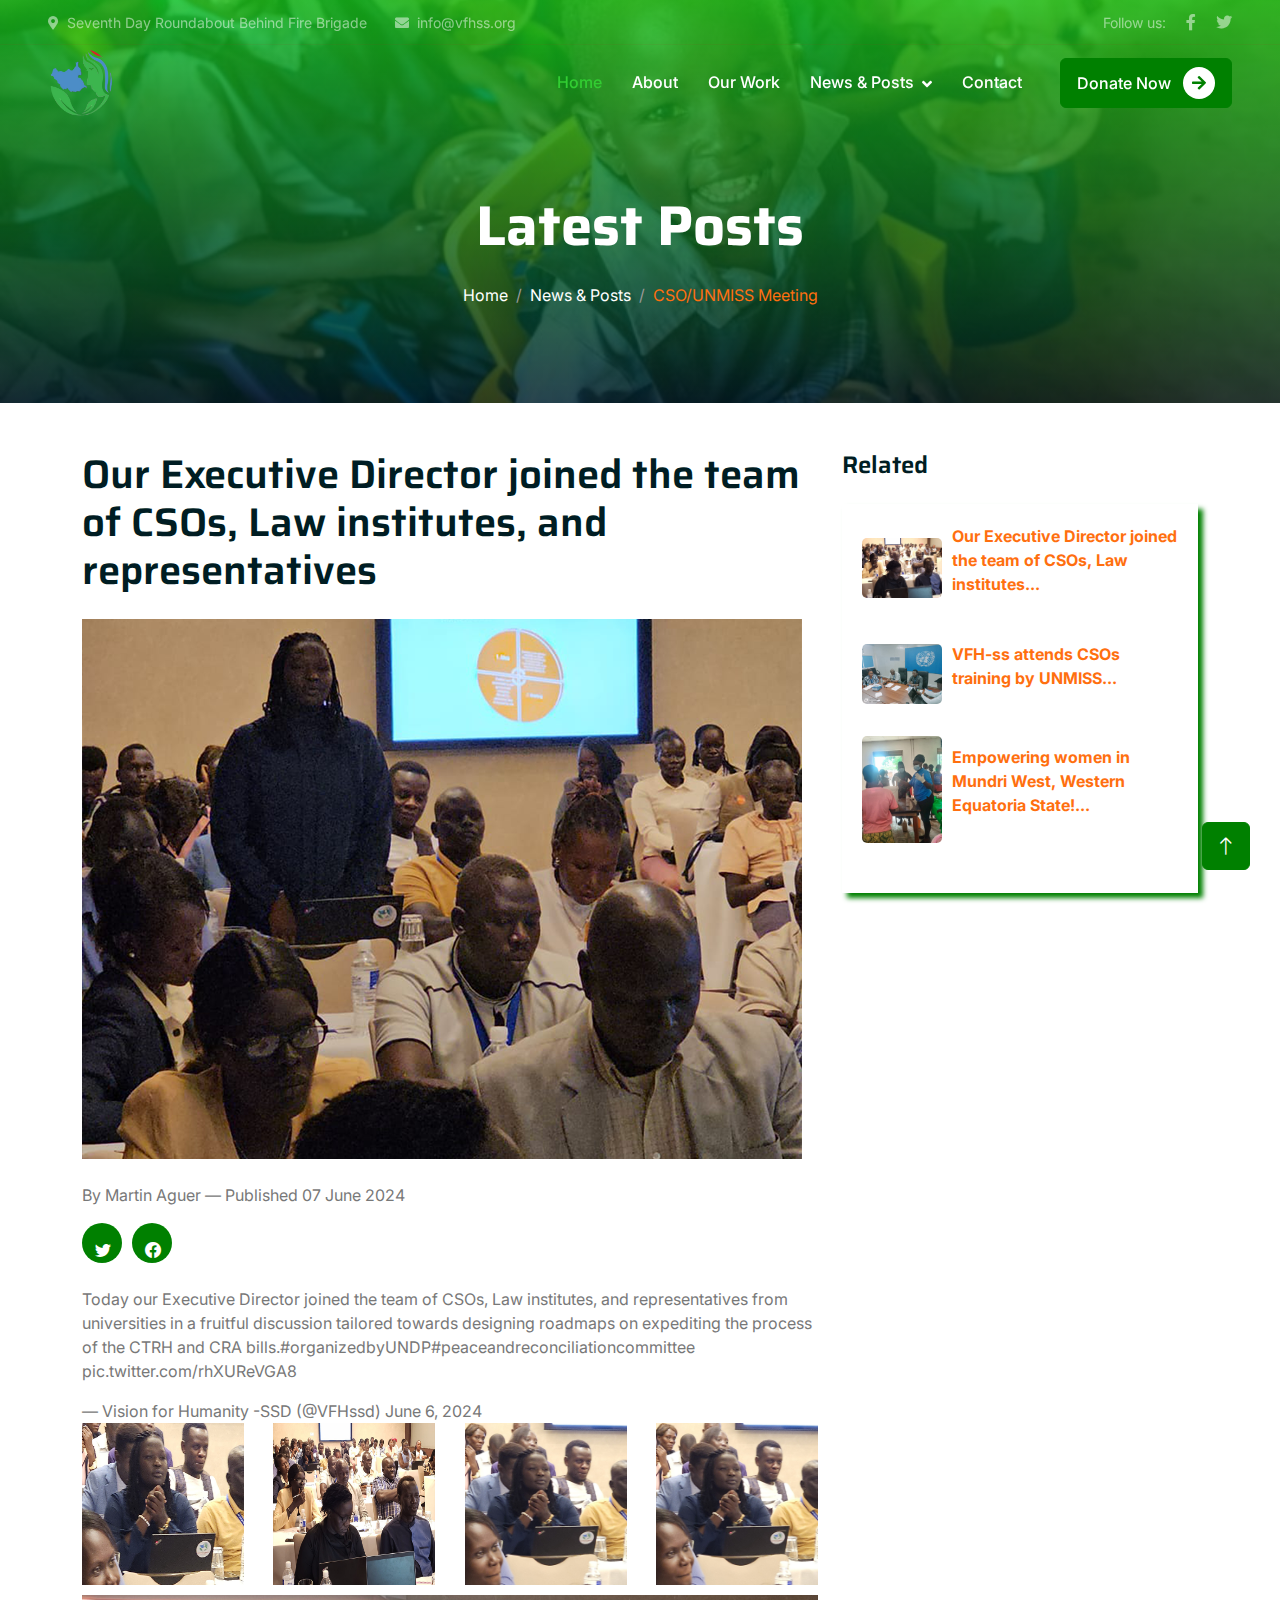
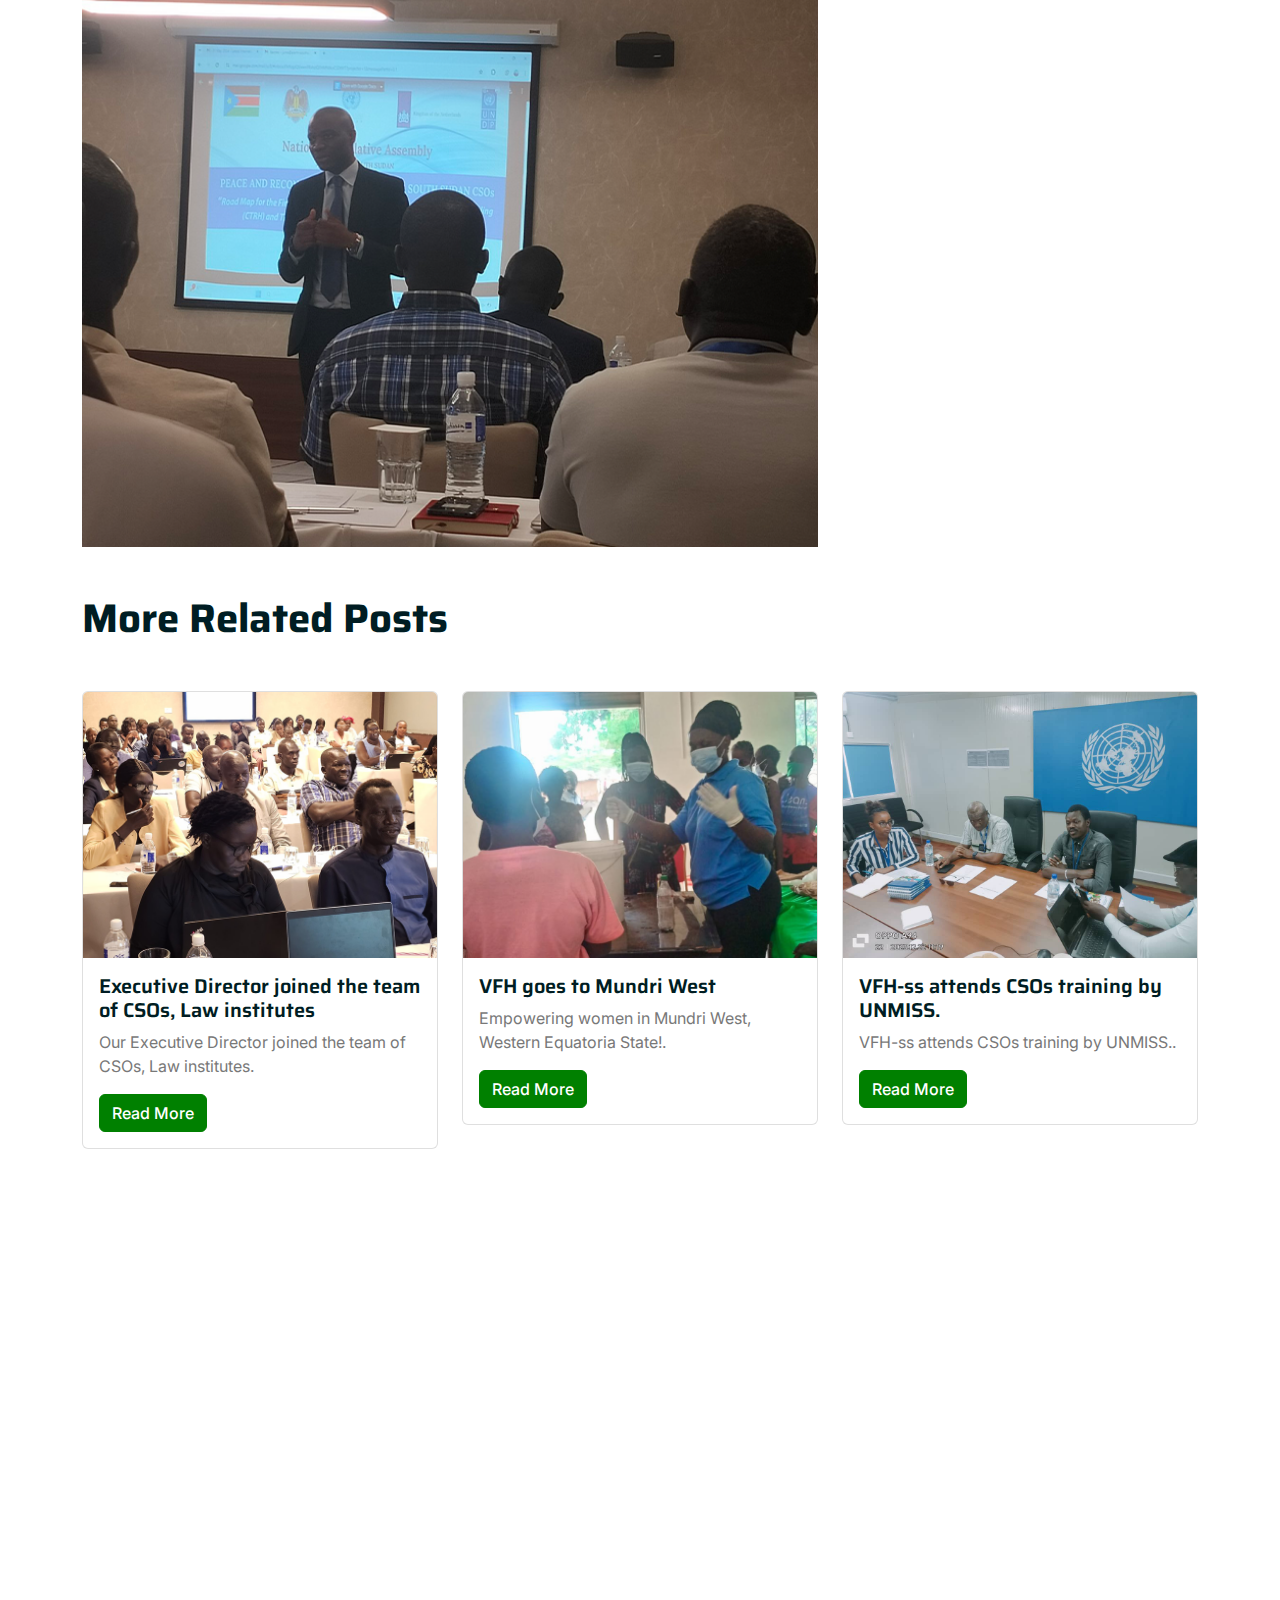
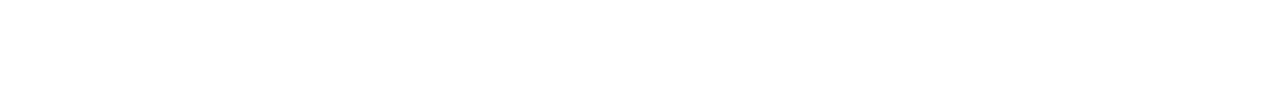
<file: judithblog.html>
<!DOCTYPE html>
<html lang="en">
  <head>
    <meta charset="utf-8" />
    <title>Vision For Humanity South Sudan</title>
    <meta content="width=device-width, initial-scale=1.0" name="viewport" />
    <meta content="" name="keywords" />
    <meta content="" name="description" />

    <!-- Favicon -->
    <link rel="icon" href="imgtest/newlogo.png"/>

    <!-- Google Web Fonts -->
    <link rel="preconnect" href="https://fonts.googleapis.com" />
    <link rel="preconnect" href="https://fonts.gstatic.com" crossorigin />
    <link
      href="https://fonts.googleapis.com/css2?family=Inter:wght@400;500;600&family=Saira:wght@500;600;700&display=swap"
      rel="stylesheet"
    />

    <!-- Icon Font Stylesheet -->
    <link
      href="https://cdnjs.cloudflare.com/ajax/libs/font-awesome/5.10.0/css/all.min.css"
      rel="stylesheet"
    />
    <link
      href="https://cdn.jsdelivr.net/npm/bootstrap-icons@1.4.1/font/bootstrap-icons.css"
      rel="stylesheet"
    />

    <!-- Libraries Stylesheet -->
    <link href="lib/animate/animate.min.css" rel="stylesheet" />
    <link href="lib/owlcarousel/assets/owl.carousel.min.css" rel="stylesheet" />

    <!-- Customized Bootstrap Stylesheet -->
    <link href="css/bootstrap.min.css" rel="stylesheet" />

    <!-- Template Stylesheet -->
    <link href="css/style.css" rel="stylesheet" />



  </head>

  <body>
    <!-- Spinner Start -->
    <div
      id="spinner"
      class="show bg-white position-fixed translate-middle w-100 vh-100 top-50 start-50 d-flex align-items-center justify-content-center"
    >
      <div class="spinner-grow text-success" role="status"></div>
    </div>
    <!-- Spinner End -->

  

    


    <!-- Navbar Start -->
    <div
      class="container-fluid fixed-top px-0 wow fadeIn"
      data-wow-delay="0.1s"
    >
      <div
        class="top-bar text-white-50 row gx-0 align-items-center d-none d-lg-flex"
      >
        <div class="col-lg-6 px-5 text-start">
          <small
            ><i class="fa fa-map-marker-alt me-2"></i>Seventh Day Roundabout
            Behind Fire Brigade</small
          >
          <small class="ms-4"
            ><i class="fa fa-envelope me-2"></i>info@vfhss.org</small
          >
        </div>
        <div class="col-lg-6 px-5 text-end">
          <small>Follow us:</small>
          <a class="text-white-50 ms-3" href=""
            ><i class="fab fa-facebook-f"></i
          ></a>
          <a class="text-white-50 ms-3" href=""
            ><i class="fab fa-twitter"></i
          ></a>
        </div>
      </div>

      <nav
        class="navbar navbar-expand-lg navbar-dark py-lg-0 px-lg-5 wow fadeIn"
        data-wow-delay="0.1s"
      >
            <!-- Start Logo -->
            <div class="logo">
              <a href="index.html"><img src="imgtest/newlogo.png" alt="vfh" width="70px" height="70px"></a>
            </div>
            <!-- End Logo -->
          <button type="button" class="navbar-toggler me-4" data-bs-toggle="collapse" data-bs-target="#navbarCollapse">
              <span class="navbar-toggler-icon"></span>
          </button>
          <div class="collapse navbar-collapse" id="navbarCollapse">
              <div class="navbar-nav ms-auto p-4 p-lg-0">
                <a href="index.html" class="nav-item nav-link active">Home</a>
                <a href="about.html" class="nav-item nav-link">About</a>
                <a href="ourwork.html" class="nav-item nav-link">Our Work</a>
                  <div class="nav-item dropdown">
                      <a href="#" class="nav-link dropdown-toggle" data-bs-toggle="dropdown">News & Posts</a>
                      <div class="dropdown-menu custom-dropdown m-0">
                          <a href="uppernileblog.html" class="dropdown-item">Transitional Justice Project in UpperNile</a>
                        <a href="edithblog.html" class="dropdown-item">Mundri Project</a>
                        <a href="csoblog.html" class="dropdown-item">CSO/UNMISS Meeting</a>
                        <a href="judithblog.html" class="dropdown-item">UNDP Update</a>
                      </div>
                  </div>
                  <a href="contact.html" class="nav-item nav-link">Contact</a>
              </div>
              <div class="d-none d-lg-flex ms-2">
                  <a class="btn btn-outline-primary py-2 px-3" href="donate.html">
                      Donate Now
                      <div class="d-inline-flex btn-sm-square bg-white text-primary rounded-circle ms-2">
                          <i class="fa fa-arrow-right"></i>
                      </div>
                  </a>
              </div>
          </div>
      </nav>
  </div>
  <!-- Navbar End -->
    

   



  


 <!-- Page Header Start -->
 <div class="container-fluid page-header mb-5 wow fadeIn" data-wow-delay="0.1s">
  <div class="container text-center">
      <h1 class="display-4 text-white animated slideInDown mb-4">Latest Posts</h1>
      <nav aria-label="breadcrumb animated slideInDown">
          <ol class="breadcrumb justify-content-center mb-0">
              <li class="breadcrumb-item"><a class="text-white" href="index.html">Home</a></li>
              <li class="breadcrumb-item"><a class="text-white" href="#">News & Posts</a></li>
              <li class="breadcrumb-item text-primary active" aria-current="page">CSO/UNMISS Meeting</li>
          </ol>
      </nav>
  </div>
</div>
<!-- Page Header End -->




 



   
 
   
    
<div class="container my-5">
  <div class="row">
      <div class="col-lg-8">
          <h1 class="mb-4">Our Executive Director joined the team of CSOs, Law institutes, and representatives</h1>
          <img src="imgtest/judith11.png" alt="Article Image" class="img-fluid mb-4">
          <p>By Martin Aguer — Published 07 June 2024</p>
          <div class="share-buttons mb-4">
           
              <a href="https://x.com/vfhssd?s=11" class="btn btn-green"><i class="bi bi-twitter"></i></a>
              <a href="https://www.facebook.com/www.vfhss.org"class="btn btn-green"><i class="bi bi-facebook"></i></a>

          </div>
         
          <p>Today our Executive Director joined the team of CSOs, Law institutes, and representatives from universities in a fruitful discussion tailored towards designing roadmaps on expediting the process of the CTRH and CRA bills.#organizedbyUNDP#peaceandreconciliationcommittee pic.twitter.com/rhXUReVGA8</p>

          — Vision for Humanity -SSD (@VFHssd) June 6, 2024
          <div class="image-container">
            <img src="imgtest/judith22.png" alt="Article Image" class="img-fluid custom-img">
            <img src="imgtest/judith33.png" alt="Article Image" class="img-fluid custom-img">
            <img src="imgtest/judith5.jpg" alt="Article Image" class="img-fluid custom-img">
            <img src="imgtest/judith5.jpg" alt="Article Image" class="img-fluid custom-img">
            <img src="imgtest/judith44.png" alt="Article Image" class="img-fluid custom-img fifth-img">
        </div>
        
        

      </div>
      <div class="col-lg-4">
          <h4 class="mb-4">Related</h4>
          <div class="related-articles">
              <div class="related-item">
                <a href="judithblog.html" class="related-item">
                  <img src="imgtest/judith33.png" alt="Related Article 3">
                  <p>Our Executive Director joined the team of CSOs, Law institutes...</p>
              </a>
              </div>
              <div class="related-item">
                <a href="csoblog.html" class="related-item">
                  <img src="imgtest/unmiss3.png" alt="Related Article 3">
                  <p>VFH-ss attends CSOs training by UNMISS...</p>
              </a>
              </div>
            
              <div class="related-item">
                <a href="edithblog.html" class="related-item">
                  <img src="imgtest/edith3.jpg" alt="Related Article 2">
                  <p>Empowering women in Mundri West, Western Equatoria State!...</p>
              </a>
              </div>
          </div>
      </div>
  </div>
</div>










<div class="container">
<div class="row">
  <h1 class="display-6 mb-5">More Related Posts</h1>
  <div class="col-md-4">
    <div class="card">
      <img src="imgtest/judith33.png" class="card-img-top" alt="Blog Image">
      <div class="card-body">
        <h5 class="card-title">Executive Director joined the team of CSOs, Law institutes</h5>
        <p class="card-text">Our Executive Director joined the team of CSOs, Law institutes.</p>
        <a href="judithblog.html" class="btn btn-primary">Read More</a>
      </div>
    </div>
  </div>
  <div class="col-md-4">
    <div class="card">
      <img src="imgtest/edith11.png" class="card-img-top" alt="Blog Image">
      <div class="card-body">
        <h5 class="card-title">VFH goes to Mundri West</h5>
        <p class="card-text">Empowering women in Mundri West, Western Equatoria State!.</p>
        <a href="edithblog.html" class="btn btn-primary">Read More</a>
      </div>
    </div>
  </div>
  <div class="col-md-4">
    <div class="card">
      <img src="imgtest/unmiss3.png" class="card-img-top" alt="Blog Image">
      <div class="card-body">
        <h5 class="card-title">VFH-ss attends CSOs training by UNMISS.</h5>
        <p class="card-text">VFH-ss attends CSOs training by UNMISS..</p>
        <a href="csoblog.html" class="btn btn-primary">Read More</a>
      </div>
    </div>
  </div>
</div>
</div>




  
  
    <!-- Footer Start -->
    <div
      class="container-fluid bg-dark text-white-50 footer mt-5 pt-5 wow fadeIn"
      data-wow-delay="0.1s"
    >
      <div class="container py-5">
        <div class="row g-5">
          <div class="col-lg-3 col-md-6">
           <!-- Start Logo -->
								<div class="logo">
									<a href="index.html"><img src="imgtest/newlogo.png" alt="vfh" width="90px" height="80px"></a>
								</div>
								<!-- End Logo -->
            <p>
              Vision for Humanity South Sudan is Located @ Seventh Day Roundabout Behind Fire Brigade
            </p>
            <div class="d-flex pt-2">
              <a class="btn btn-square me-1" href="https://x.com/vfhssd?s=11"
                ><i class="fab fa-twitter"></i
              ></a>
              <a class="btn btn-square me-1" href="https://www.facebook.com/www.vfhss.org"
                ><i class="fab fa-facebook-f"></i
              ></a>
          
            </div>
          </div>
          <div class="col-lg-3 col-md-6">
            <h5 class="text-light mb-4">Address</h5>
            <p>
              <i class="fa fa-map-marker-alt me-3"></i>Seventh Day Roundabout
              Behind Fire Brigade
            </p>
            <p>
              <i class="fa fa-phone-alt me-3"></i>+211929292979 
            </p>
            <p><i class="fa fa-envelope me-3"></i>info@vfhss.org</p>
            <p><i class="fa fa-envelope me-3"></i>vision4humanityssd@gmail.com</p>
          </div>
          <div class="col-lg-3 col-md-6">
            <h5 class="text-light mb-4">Quick Links</h5>
            <a class="btn btn-link" href="about.html">About Us</a>
            <a class="btn btn-link" href="blog.html">News & Stories</a>
            <a class="btn btn-link" href="ourwork.html">Our Work</a>
            <a class="btn btn-link" href="contact.html">Contact Us</a>
            <a class="btn btn-link" href="donate.html">Support Us</a>
          </div>
          <div class="col-lg-3 col-md-6">
            <h5 class="text-light mb-4">Subscribe</h5>
            <p>Join the Vision. Sign up for our mailing list.</p>
            <div class="position-relative mx-auto" style="max-width: 400px">
              <input
                class="form-control bg-transparent w-100 py-3 ps-4 pe-5"
                type="text"
                placeholder="Your email"
              />
              <button
                type="button"
                class="btn btn-primary py-2 position-absolute top-0 end-0 mt-2 me-2"
              >
                SignUp
              </button>
            </div>
          </div>
        </div>
      </div>
      <div class="container-fluid copyright">
        <div class="container">
          <div class="row">
            <div class="col-md-6 text-center text-md-start mb-3 mb-md-0">
              &copy; <a href="#">vfhss.org</a>© Copyright 2024 | All Rights
              Reserved
            </div>
            <div class="col-md-6 text-center text-md-end">
              Designed By <a href="#">Martin Aguer</a>
            </div>
          </div>
        </div>
      </div>
    </div>
    <!-- Footer End -->

    <!-- Back to Top -->
    <a href="#" class="btn btn-lg btn-primary btn-lg-square back-to-top"
      ><i class="bi bi-arrow-up"></i
    ></a>

    <!-- JavaScript Libraries -->
    <script src="https://code.jquery.com/jquery-3.4.1.min.js"></script>
    <script src="https://cdn.jsdelivr.net/npm/bootstrap@5.0.0/dist/js/bootstrap.bundle.min.js"></script>
    <script src="lib/wow/wow.min.js"></script>
    <script src="lib/easing/easing.min.js"></script>
    <script src="lib/waypoints/waypoints.min.js"></script>
    <script src="lib/owlcarousel/owl.carousel.min.js"></script>
    <script src="lib/parallax/parallax.min.js"></script>

    <!-- Template Javascript -->
    <script src="js/main.js"></script>
  </body>
</html>
</file>
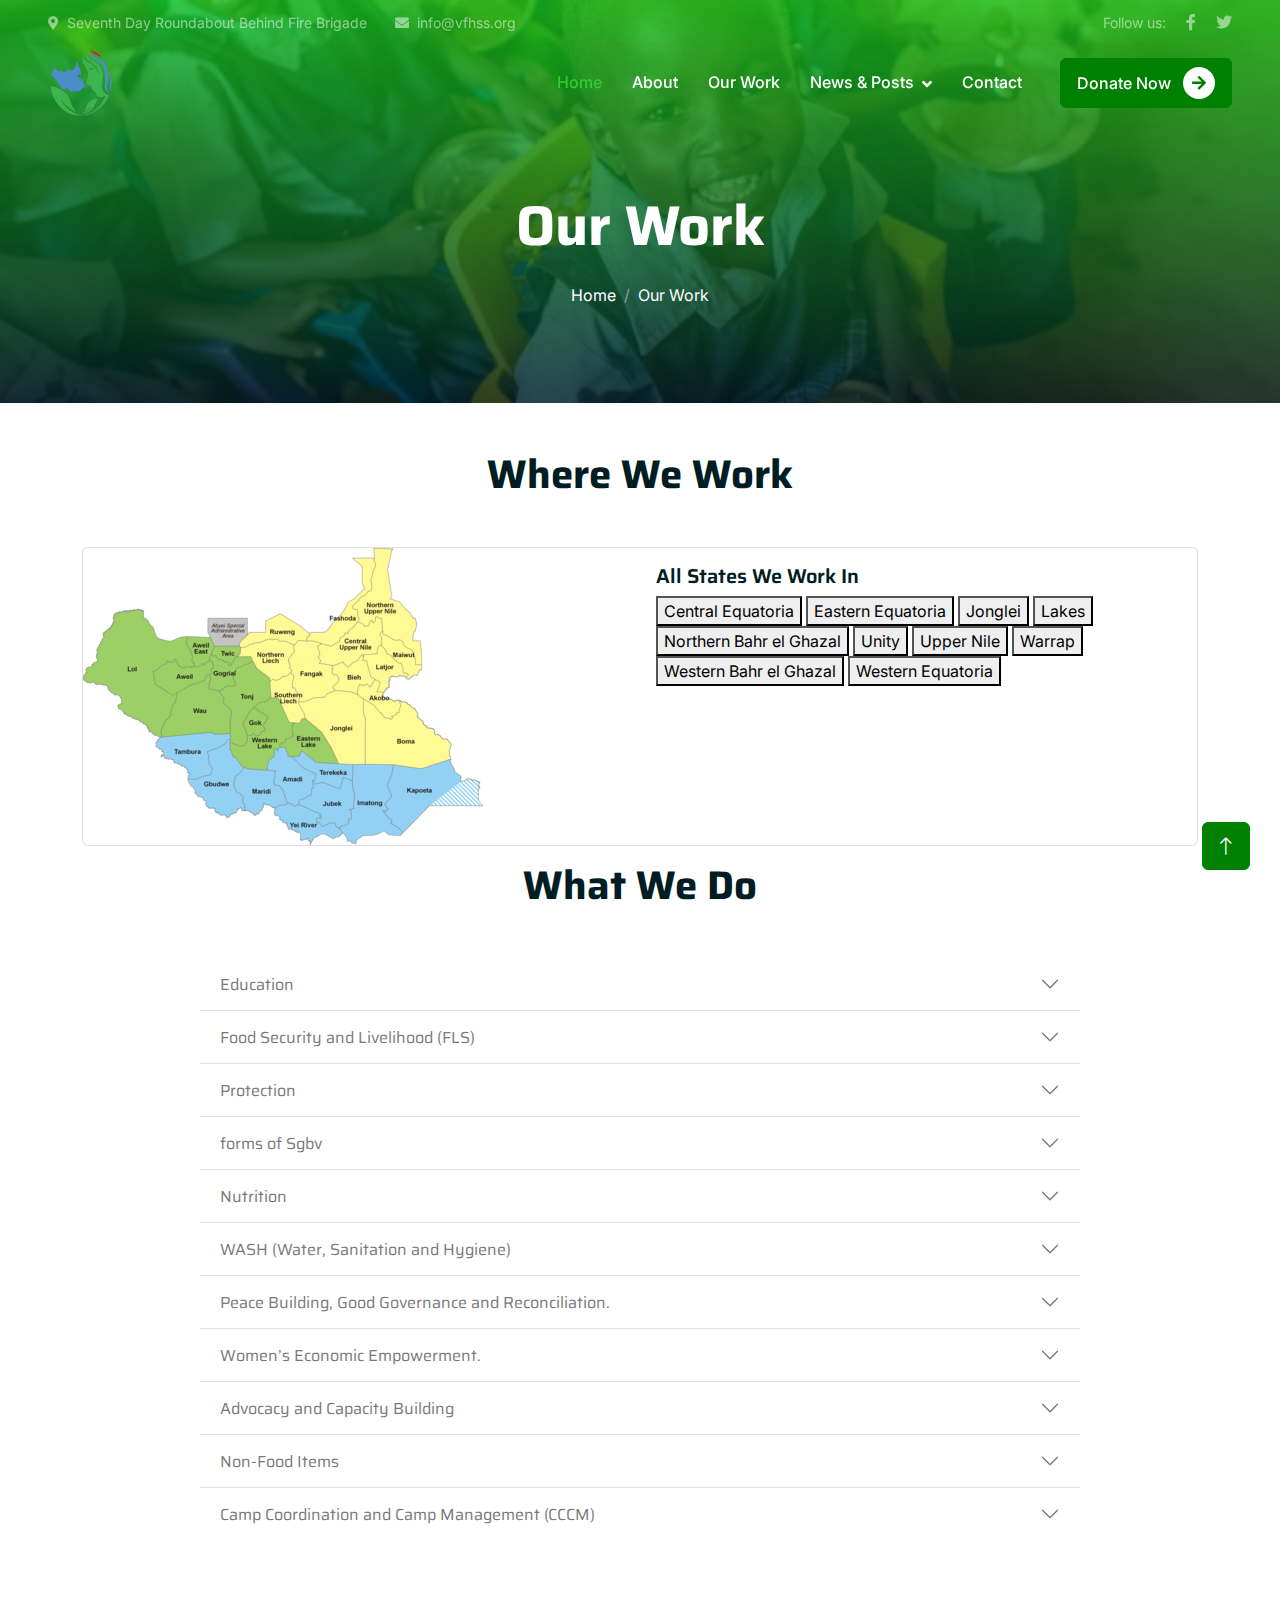
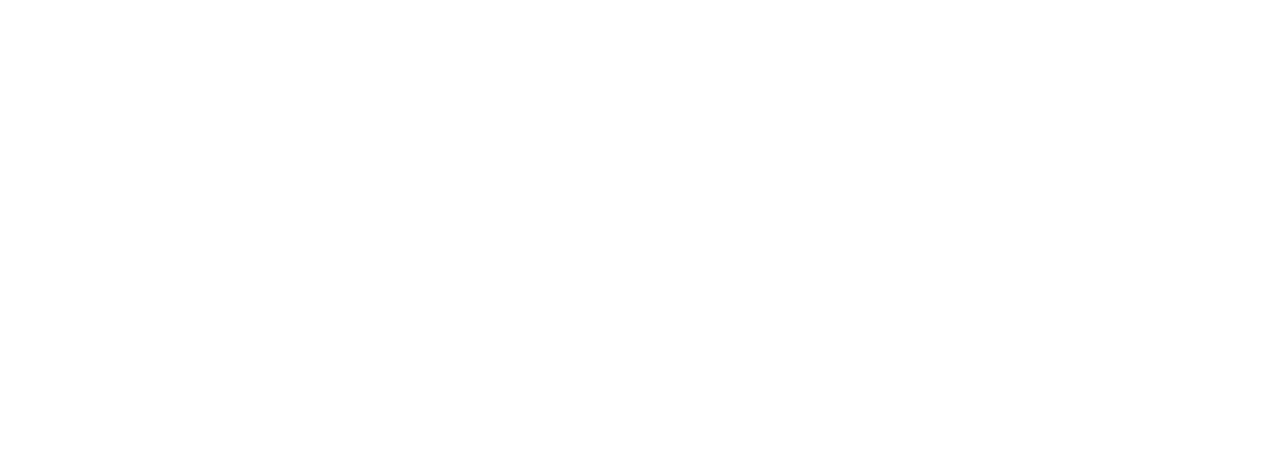
<file: ourwork.html>
<!DOCTYPE html>
<html lang="en">
  <head>
    <meta charset="utf-8" />
    <title>Vision For Humanity South Sudan</title>
    <meta content="width=device-width, initial-scale=1.0" name="viewport" />
    <meta content="" name="keywords" />
    <meta content="" name="description" />

    <!-- Favicon -->
    <link rel="icon" href="imgtest/newlogo.png"/>

    <!-- Google Web Fonts -->
    <link rel="preconnect" href="https://fonts.googleapis.com" />
    <link rel="preconnect" href="https://fonts.gstatic.com" crossorigin />
    <link
      href="https://fonts.googleapis.com/css2?family=Inter:wght@400;500;600&family=Saira:wght@500;600;700&display=swap"
      rel="stylesheet"
    />

    <!-- Icon Font Stylesheet -->
    <link
      href="https://cdnjs.cloudflare.com/ajax/libs/font-awesome/5.10.0/css/all.min.css"
      rel="stylesheet"
    />
    <link
      href="https://cdn.jsdelivr.net/npm/bootstrap-icons@1.4.1/font/bootstrap-icons.css"
      rel="stylesheet"
    />

    <!-- Libraries Stylesheet -->
    <link href="lib/animate/animate.min.css" rel="stylesheet" />
    <link href="lib/owlcarousel/assets/owl.carousel.min.css" rel="stylesheet" />

    <!-- Customized Bootstrap Stylesheet -->
    <link href="css/bootstrap.min.css" rel="stylesheet" />

    <!-- Template Stylesheet -->
    <link href="css/style.css" rel="stylesheet" />



  </head>

  <body>
    <!-- Spinner Start -->
    <div
      id="spinner"
      class="show bg-white position-fixed translate-middle w-100 vh-100 top-50 start-50 d-flex align-items-center justify-content-center"
    >
      <div class="spinner-grow text-success" role="status"></div>
    </div>
    <!-- Spinner End -->

  

    


    <!-- Navbar Start -->
    <div
      class="container-fluid fixed-top px-0 wow fadeIn"
      data-wow-delay="0.1s"
    >
      <div
        class="top-bar text-white-50 row gx-0 align-items-center d-none d-lg-flex"
      >
        <div class="col-lg-6 px-5 text-start">
          <small
            ><i class="fa fa-map-marker-alt me-2"></i>Seventh Day Roundabout
            Behind Fire Brigade</small
          >
          <small class="ms-4"
            ><i class="fa fa-envelope me-2"></i>info@vfhss.org</small
          >
        </div>
        <div class="col-lg-6 px-5 text-end">
          <small>Follow us:</small>
          <a class="text-white-50 ms-3" href=""
            ><i class="fab fa-facebook-f"></i
          ></a>
          <a class="text-white-50 ms-3" href=""
            ><i class="fab fa-twitter"></i
          ></a>
        </div>
      </div>

      <nav
        class="navbar navbar-expand-lg navbar-dark py-lg-0 px-lg-5 wow fadeIn"
        data-wow-delay="0.1s"
      >
            <!-- Start Logo -->
            <div class="logo">
              <a href="index.html"><img src="imgtest/newlogo.png" alt="vfh" width="70px" height="70px"></a>
            </div>
            <!-- End Logo -->
          <button type="button" class="navbar-toggler me-4" data-bs-toggle="collapse" data-bs-target="#navbarCollapse">
              <span class="navbar-toggler-icon"></span>
          </button>
          <div class="collapse navbar-collapse" id="navbarCollapse">
              <div class="navbar-nav ms-auto p-4 p-lg-0">
                <a href="index.html" class="nav-item nav-link active">Home</a>
                <a href="about.html" class="nav-item nav-link">About</a>
                <a href="ourwork.html" class="nav-item nav-link">Our Work</a>
                  <div class="nav-item dropdown">
                      <a href="#" class="nav-link dropdown-toggle" data-bs-toggle="dropdown">News & Posts</a>
                      <div class="dropdown-menu custom-dropdown m-0">
                          <a href="uppernileblog.html" class="dropdown-item">Transitional Justice Project in UpperNile</a>
                        <a href="edithblog.html" class="dropdown-item">Mundri Project</a>
                        <a href="csoblog.html" class="dropdown-item">CSO/UNMISS Meeting</a>
                        <a href="judithblog.html" class="dropdown-item">UNDP Update</a>
                      </div>
                  </div>
                  <a href="contact.html" class="nav-item nav-link">Contact</a>
              </div>
              <div class="d-none d-lg-flex ms-2">
                  <a class="btn btn-outline-primary py-2 px-3" href="donate.html">
                      Donate Now
                      <div class="d-inline-flex btn-sm-square bg-white text-primary rounded-circle ms-2">
                          <i class="fa fa-arrow-right"></i>
                      </div>
                  </a>
              </div>
          </div>
      </nav>
  </div>
  <!-- Navbar End -->
    

   



  


 <!-- Page Header Start -->
 <div class="container-fluid page-header mb-5 wow fadeIn" data-wow-delay="0.1s">
  <div class="container text-center">
      <h1 class="display-4 text-white animated slideInDown mb-4">Our Work</h1>
      <nav aria-label="breadcrumb animated slideInDown">
          <ol class="breadcrumb justify-content-center mb-0">
              <li class="breadcrumb-item"><a class="text-white" href="index.html">Home</a></li>
              <li class="breadcrumb-item"><a class="text-white" href="#">Our Work</a></li>
              
          </ol>
      </nav>
  </div>
</div>
<!-- Page Header End -->




<div class="text-center mx-auto mb-5 wow fadeInUp" data-wow-delay="0.1s" style="max-width: 500px;">
    
    <h1 class="display-6 mb-5">Where We Work</h1>
</div>
  <div class="container d-flex justify-content-center">
    <div class="card mb-3 custom-card">
      <div class="row g-0">
        <div class="col-md-4 custom-image">
          <img src="imgtest/400px-32_States_of_South_Sudan_within_regions.png" class="img-fluid rounded-start" alt="...">
        </div>
        <div class="col-md-8 custom-text">
          <div class="card-body">
            <h5 class="card-title">All States We Work In</h5>
            <p class="card-text"><button> Central Equatoria</button>
              <button>Eastern Equatoria </button>
              <button>Jonglei</button> 
              <button>Lakes</button>
              <button>Northern Bahr el Ghazal</button>
              <button>Unity</button> 
              <button>Upper Nile</button>
              <button>Warrap</button> 
              <button>Western Bahr el Ghazal</button>
              <button>Western Equatoria</button></p>
          
          </div>
        </div>
      </div>
    </div>
  </div>
  





 


<div class="text-center mx-auto mb-5 wow fadeInUp" data-wow-delay="0.1s" style="max-width: 500px;">

    <h1 class="display-6 mb-5">What We Do</h1>
</div>
  
  <div id="acc" class="accordion accordion-flush" id="accordionFlushExample">

    <div class="accordion-item">
      <h2 class="accordion-header">
        <button class="accordion-button collapsed" type="button" data-bs-toggle="collapse" data-bs-target="#flush-collapseOne" aria-expanded="false" aria-controls="flush-collapseOne">
          Education
        </button>
      </h2>
      <div id="flush-collapseOne" class="accordion-collapse collapse" data-bs-parent="#accordionFlushExample">
        <div class="accordion-body text-center">Educational in Emergency is not only right but in the situations of emergencies it is a fundamental necessity. It provides physical, social and cognitive protection 
          which can be both lifesaving and life sustaining. Education sustains life by offering individuals particularly children and adolescents safe space for living as well as 
          the ability to identify and provide support for affected people. The above is a picture of school children being taught under a tree; this is obviously not conducive 
          for effective teaching and learning. The village lacks classrooms, either permanent or temporary, to accommodate the young children who are definitely very 
          eager to learn. During the rainy season studies cannot be conducted and children are forced to remain at home. What is worse, a lot of parents have not 
          embraced the idea of education, so there are a lot of children who have reached school going age but have not yet been enrolled into any kind of school. Most 
          communities in South Sudan have had adverse effects of ethnic strife and an absolute distraction of all amenities through the current and previous insurgency; 
          these have deprived the majority of the children of their right to Education. 
          Together with the building of schools, training of teachers, Vision for Humanity South Sudan is also involved in the water and sanitation part of this. It is important 
          to raise class attendance as much as possible by reducing infection rates caused by water borne diseases and poor hygiene. So hygiene awareness and the 
          construction of latrines are part of Vision for Humanity South Sudan education program. 
          Food Security and 
          Livelihood (FLS).
          Non-Food Items 
          (NFI)., 
          Protection. , 
          Forms of SGBV , 
          Peace Building, Nutrition., 
          Good Governance …
          Women’s Economic 
          Empowerment., 
          Advocacy and 
          Capacity Building, 
          Camp Coordination and 
          Camp Management 
          (CCCM), 
          Health, Hiv/Aid., 
          VISION FOR HUMANITY SOUTH SUDAN WILL IMPROVE ON THE FOLLOWING AREA:
          Improving access to basic education
           Vision for Humanity South Sudan improves access to education by taking part in the extensive establishment of infrastructure including building temporary 
          schools and latrines; and Provide furniture for the temporary schools and distribute didactical materials. The furniture’s distributed to the schools include 
          blackboards, mats for sitting on, school bells, note books and pens for teachers and the deductible materials which are given to the most vulnerable 
          children, they include pens, note books and basic books. Other activities include: Recruitment of teachers and educators 
           A careful consideration is given to gender aspect whilst building or supplied equipment to the schools. It’s imperative to understand the dynamics of culture 
          and religion in south Sudan. Girls reaching puberty time have the most difficult time during schooling. This specific group has difficult attending schools if 
          there are no latrines of access to water. Most it’s important for the school to get a female teacher in a country dominated by males. 
           Girl-child is given special attention at the school we support. Increased basic rights to access to latrine for instance is a major step in a country were 
          otherwise people go the bushes to defecate. Our strategy has ensured an increase in attendance of girl-child. Also their attendances decrease the chances 
          of them going to collecting firewood, or rearing cattle where most rape cases take place. 
           Build and Rehabilitate Temporary as well as permanent primary schools in the target areas.
           Increase access to primary education as well as curriculum improvement.
           Increase attendances in school by increasing Wash qualities as well as nutrition qualities.
           Hygiene and Sanitation campaigns in the schools.
           Increase quality of hygiene and sanitation at schools by building latrines and providing water.
           Create self-sufficient programs to improve on quality education - primary, secondary and tertiary institutions - managed by Vision for Humanity South 
          Sudan.
           Invest in relevant vocational training skills. 
           Provide scholarships and support school talent management – for students in fields such as innovation, arts and culture
           Create an endowment portfolio for the education sector to increase income generating activities for sustainability.
           Mobilize resources from private sector, international NGOs and diaspora/individual donors.
           Enhance the social welfare program.
          </div>
      </div>
    </div>
    <div class="accordion-item">
      <h2 class="accordion-header">
        <button class="accordion-button collapsed" type="button" data-bs-toggle="collapse" data-bs-target="#flush-collapseTwo" aria-expanded="false" aria-controls="flush-collapseTwo">
          Food Security and Livelihood (FLS)
        </button>
      </h2>
      <div id="flush-collapseTwo" class="accordion-collapse collapse" data-bs-parent="#accordionFlushExample">
        <div class="accordion-body text-center">Sustainable Community livelihood development and rehabilitation (Food Security) Improved community livelihoods and reduced poverty levels among vulnerable 
          population through provision of basic agricultural inputs and tools, capacity build and establishment of organized farmer groups for sustained and strengthened 
          economic transformation and development among the rural community. We also generate income for the beneficiaries through a cash for work programme. 
          Our livelihoods programme aim to target the poorest people in the areas we work in in South Sudan. In our development programmes, we assist in providing 
          seeds, tools and training in Agriculture so as to empower people to be self-sufficient either in farming or livestock rearing. 
          i) Economic Development and Sustainable Livelihoods.
          Women in peace-building - Women play a critical role in peace-building initiatives in South Sudan. Vision for humanity South Sudan team is working to help 
          strengthen the capacity of rural women’s groups, to bring unity amongst all the existing women’s groups and help establish an umbrella women’s body to 
          strengthen the voice of women in various locations. A strong women’s voice will strengthen the peace process and make it easier to implement the peace accords 
          that are signed with opposing clans and groups.
          Objectives in Livelihoods
           Empower disadvantaged small-scale women farmers increase their food production and household food security.
           Improve livelihoods status of extremely vulnerable groups in the target areas through provision of livestock, agricultural inputs, creating small businesses and 
          vocational trainings.
           Assist farmers in provision of quality seeds, fertilizers, agricultural tools and storage solutions.
           Engage farmers with modern farming techniques, storage trainings.
           Promote Microfinance among the farmer communities to reduce poverty and improve household income.
           Improve the irrigation water supplies to the project area and provide technical support where necessary.
           Provide employment generation opportunities through rehabilitation of infrastructure.
           Assist vulnerable people with Cash relief and increase household level income in emergence period.
           Improve agricultural infrastructure and prevent serious emergencies such floods etc</div>
      </div>
    </div>
    <div class="accordion-item">
      <h2 class="accordion-header">
        <button class="accordion-button collapsed" type="button" data-bs-toggle="collapse" data-bs-target="#flush-collapseThree" aria-expanded="false" aria-controls="flush-collapseThree">
          Protection
        </button>
      </h2>
      <div id="flush-collapseThree" class="accordion-collapse collapse" data-bs-parent="#accordionFlushExample">
        <div class="accordion-body text-center"> General protection 
          o Child protection
          o Gender Based Violence (GBV)
          o Psycho-social support (PSS)
          o CAFAAG
          o Family tracing and reunification 
          Endless and aimless fights in South Sudan have caused massive exodus of innocent people mainly women and children to the outskirts of South Sudan seeking for 
          a more secure environment outside the country and other states. These people mostly end up in IDP camps. The majority of the fleeing women and children 
          tend to head to POC and Camps where they face more harsh lives and are exposed to a number of violations from the host communities as well as militias and 
          gunmen. Women and children that end up living in the IDP camps occasionally face a number of violations such as Sexual Gender Based Violence (SGBV), 
          deprivation of food or rights to obtain humanitarian aid, children are exposed to child labour and are deprived from rights to go to school, the youth also are 
          another vulnerable group that are affected by the general crisis.
          Objectives of Protection
           Protect the rights and livelihoods of extremely vulnerable individuals especially IDP women, youth an elderly.
           Promote group discussion amongst IDPs and stakeholder.
           Reduce vulnerability of the IDPs by providing Vocational skills and create a source of income.
           Protect the Rights of Children and Advocate for their rights.
           Investigate, document, monitor and advocate for the abused children.
           Reduce FGM practices on girl child among rural communities.
           Promote awareness on HIV/AIDS and its consequences among Vision for Humanity south Sudan targeted project areas.
           Integrated protection and livelihoods approach in the target areas.</div>
      </div>
    </div>
    <!-- Additional accordion items -->
    <div class="accordion-item">
      <h2 class="accordion-header">
        <button class="accordion-button collapsed" type="button" data-bs-toggle="collapse" data-bs-target="#flush-collapseFour" aria-expanded="false" aria-controls="flush-collapseFour">
          forms of Sgbv
        </button>
      </h2>
      <div id="flush-collapseFour" class="accordion-collapse collapse" data-bs-parent="#accordionFlushExample">
        <div class="accordion-body text-center">Rape, FGM, Forced/Early Marriage, Domestic Violence, Sexual Exploitation and Attempt rape
          a) SGBV Victims
          Who is likely to be a victim varies across the age. In south Sudan and of course across the country women in different ages become victims to SGBV. There are 
          young and old victims but the majority of victims are from 13 years, sometimes even younger, to 45 years old. This is the most vulnerable age group that can be 
          victims of SGBV. 
          b) Women who are likely to fall victims of SGBV:
          Young girls that work as maids and live with host communities are extremely likely to be raped. And the sad thing about these women (girls) is that it’s difficult 
          to come to know that they are victims. These young girls can suffer in silence for a long time or endanger themselves by running away from the host communities 
          and their families. Girls/Women who collect fire woods from the bush and sell in markets or just use it for fire wood at home for cooking purposes: Some 
          girls/women work for their families and sell fire wood in the market. They go out to the bush to collect fire wood- that is when they fall victims of SGBV 
          Girls/Women who live in the IDP Camps: A group which is extremely vulnerable are the IDP’s. We have come to know that in South Sudan, sometimes men 
          will come the IDP camps in search of a woman to seduce and this mentality mostly leads to rape incidents, especially when women go out to relieve themselves 
          in the near woods. 
          Revenge Rape: there are times where revenge rape takes place and it affects women who are not necessarily minority but the incident affects them the same 
          way. Besides the series of rapes women suffer in the country there are also some other SGBV incidents such as Domestic Violence that affects not only women 
          who are married but also the young girls who work as maids within the host communities. 
          FGM practices are also another SGBV violation to young girls in the country. This myth has violated and continuous to violate a numerous young girls in the 
          country. 
          c) Coping Mechanism.
          There is a numerous ways victims cope with the situation and the problems. There are three major problems faced by the victims when they are raped.
          a) The physical injuries that has been inflicted upon the victim. 
          b) The fear of stigmatization- not only the victim has this fear, but the family of the victim as well and
          c) The psychosocial problem the victim faces
           Bible: When one is inflicted with horrible physical and psychosocial damage, families tend to immediately resort to Bible- they keep the victim at home, call 
          pastor to pray for the victim on a weekly basis and hope for the best that the condition of the victim gets better. 
           Time healing: Some families keep the victim at home and don’t take them to hospital or/and don’t take any further actions in terms of healing or helping 
          the victim heal. These families expect time to heal and resolve the problems
           Marriage: There are families that resort to arranged marriage after the girl/women is being victimized. They either marry the girl out to a cousin who 
          volunteers or if the family is lucky they will find the perpetrator and ask him to marry the girl he’s raped. This is popular coping mechanism because even 
          elders will recommend this after the rape incident
           Move away from the area: victims and their families move away from the area the incident took place in fear of stigmatization
           Clan Members help financially: In some rare occasion clan members come together and help the victimized girl/woman financially so that family can give 
          the victim proper care
           NGO help: Some Local NGO’s such as Vision for Humanity South Sudan do provide some form of limited help to SGBV victims especially when the case 
          is fresh. Vision For Humanity South Sudan does advocate for SGBV victims but to persecute perpetrators is a bit difficult in all over the country as most of 
          perpetrators are extremely armed or/and are from strong clans</div>
      </div>
    </div>
    <div class="accordion-item">
      <h2 class="accordion-header">
        <button class="accordion-button collapsed" type="button" data-bs-toggle="collapse" data-bs-target="#flush-collapseFive" aria-expanded="false" aria-controls="flush-collapseFive">
          Nutrition
        </button>
      </h2>
      <div id="flush-collapseFive" class="accordion-collapse collapse" data-bs-parent="#accordionFlushExample">
        <div class="accordion-body text-center">Improved nutritional status through IYCF and CMAM approach and it components and provision of nutrition services. Vision for Humanity South Sudan is 
          continued engage and dissemination of HIV and AIDS information to the community was important components required for Vision for Humanity South Sudan 
          working in the topic area to encourage and promote behavior change toward basic information sharing with communities about HIV and AIDs. Defaulters tracing 
          on TB patients through community leaders and community members. Malaria prevention and intervention</div>
      </div>
    </div>
    <div class="accordion-item">
      <h2 class="accordion-header">
        <button class="accordion-button collapsed" type="button" data-bs-toggle="collapse" data-bs-target="#flush-collapseSix" aria-expanded="false" aria-controls="flush-collapseSix">
          WASH (Water, Sanitation and Hygiene)
        </button>
      </h2>
      <div id="flush-collapseSix" class="accordion-collapse collapse" data-bs-parent="#accordionFlushExample">
        <div class="accordion-body text-center">Health, well-being and social development is closely tied to access to safe water, sanitation and hygiene. In the case of South Sudan, erratic rainfall, protracted 
          conflict and lack of adequate water sources have created barriers to access.
          Improved & sustained access to clean water, hygiene & sanitation services that will eventually contribute to reduction of morbidity/suffering of people and death 
          due to WASH related diseases and ailments, capacity build water users committee and borehole rehabilitations and water distribution plan.
          Inadequate access to water, lack of sanitation and poor hygiene have helped to accelerate the increasing rate of disease in South Sudan. A strategic, comprehensive 
          approach is required to set up a sustainable water availability system in order to meet the urgent needs of vulnerable populations that are already suffering from 
          other challenges</div>
      </div>
    </div>
    <div class="accordion-item">
      <h2 class="accordion-header">
        <button class="accordion-button collapsed" type="button" data-bs-toggle="collapse" data-bs-target="#flush-collapseSeven" aria-expanded="false" aria-controls="flush-collapseSeven">
          Peace Building, Good Governance and Reconciliation.
        </button>
      </h2>
      <div id="flush-collapseSeven" class="accordion-collapse collapse" data-bs-parent="#accordionFlushExample">
        <div class="accordion-body text-center">Promote peace and reconciliation among the warring communities and understood the reestablishment of friendly relations, though it assumes different forms 
          and roles in different contexts. In the case of armed conflicts, cattle raiding, land dispute and grievance peace and reconciliations the search for truth, justice, 
          forgiveness and accommodation between conflicting groups or people at home as well as regional contexts.
          Which is the overall development policy of Government South Sudan (GoSS), which recognized the right for, Food, social justice, health/WASH and equality, 
          dignity without discrimination.</div>
      </div>
    </div>
    <div class="accordion-item">
      <h2 class="accordion-header">
        <button class="accordion-button collapsed" type="button" data-bs-toggle="collapse" data-bs-target="#flush-collapseEight" aria-expanded="false" aria-controls="flush-collapseEight">
          Women’s Economic Empowerment.

        </button>
      </h2>
      <div id="flush-collapseEight" class="accordion-collapse collapse" data-bs-parent="#accordionFlushExample">
        <div class="accordion-body text-center">Vision for Humanity South Sudan supports programs focused on providing women access to education and training, health facilities, economic and social 
          development, and other resources/opportunities/assets to help them achieve equity, sustainability and security. Ensuring that women have and can take advantage 
          of full and fair opportunities to earn a living fundamental to social and economic development. The Vision for Humanity South Sudan program seeks to complement 
          our existing portfolio by supporting a focused agenda on women’s economic empowerment through:
          a) Entrepreneurship Training.
          We support women’s entrepreneurship through training in production skills and techniques. In the entrepreneurship training, the women’s groups are taught 
          how to make certain products, such as local soap, local jewelries, how to manage small business through locally available materials.
          b) Savings and Basic Business Education
          The women Entrepreneur groups formulated by Vision for Humanity South Sudan are taught how to start and develop a business and given the knowledge of 
          budgeting, business management and education savings, helping them to certify businesses that adhere to quality standards in the workplace</div>
      </div>
    </div>
    <div class="accordion-item">
      <h2 class="accordion-header">
        <button class="accordion-button collapsed" type="button" data-bs-toggle="collapse" data-bs-target="#flush-collapseNine" aria-expanded="false" aria-controls="flush-collapseNine">
          Advocacy and Capacity Building
        </button>
      </h2>
      <div id="flush-collapseNine" class="accordion-collapse collapse" data-bs-parent="#accordionFlushExample">
        <div class="accordion-body text-center">Vision for Humanity South Sudan conducts advocacy and capacity building trainings and campaigns to the teachers, students, Community Education committees 
          and the community at large. These include: Awareness raising for the students and the community on Education, the rights of children and women, mine risk 
          education, SGBV, health, hygiene and sanitation, peace promotion in the constructed schools, and trainings the Community Education Committee on record 
          keeping, school management and disaster risk preparedness and response. It’s a comprehensive approach but unfortunately not a lot of donors are willing to 
          fund education sector in south Sudan as they think there are more priorities such as livelihoods</div>
      </div>
    </div>
    <div class="accordion-item">
      <h2 class="accordion-header">
        <button class="accordion-button collapsed" type="button" data-bs-toggle="collapse" data-bs-target="#flush-collapseTen" aria-expanded="false" aria-controls="flush-collapseTen">
          Non-Food Items
        </button>
      </h2>
      <div id="flush-collapseTen" class="accordion-collapse collapse" data-bs-parent="#accordionFlushExample">
        <div class="accordion-body text-center">Distribution of non-Food items to the displaced persons in the Refugee camp, Returnees and IDPs</div>
      </div>
    </div>
    <div class="accordion-item">
      <h2 class="accordion-header">
        <button class="accordion-button collapsed" type="button" data-bs-toggle="collapse" data-bs-target="#flush-collapseEleven" aria-expanded="false" aria-controls="flush-collapseEleven">
          Camp Coordination and Camp Management (CCCM)
        </button>
      </h2>
      <div id="flush-collapseEleven" class="accordion-collapse collapse" data-bs-parent="#accordionFlushExample">
        <div class="accordion-body text-center">Camp Coordination and Camp Management (CCCM) strives to improve the living conditions during displacement, ensure assistance and protection of IDPs in 
          displacement sites, as well as to seek durable solutions to end temporary displacement, with an organized closure and phase out of displacement sites.
          Appropriate coordination and management of camps and collective accommodation is primarily the responsibility of national authorities. In practice, States 
          often welcome humanitarian actors who support them to ensure protection and assistance to displaced populations. CCCM exists to uphold the basic human 
          right to life with dignity.
          Camp Coordination involves overseeing the humanitarian assistance in or between several camps or settlements, camp management takes place at camp level. 
          Both functions can be performed by authorities and humanitarian actors, although in the latter case national authorities must acknowledge their overall 
          responsibility. CCCM does not advocate for settlements, but when there are no other shelter solutions camps can be used as a last resort. Planning for closure 
          and more lasting solutions start at the beginning of opening a site working closely with national authorities, partners providing assistance, and the displaced 
          population. Throughout discussions with the affected communities, key considerations for short and long-term solutions are identified and shared with other 
          stakeholders.
          Health, Hiv/Aid.
          Improved health status of individuals and vulnerable community through comprehensive PHC packages and provision of knowledge, expand access and utilization 
          to quality health care and sustained better population health outcomes. 
          Public health in South Sudan has been impacted directly (civil unrest and violence) and indirectly (diseases and/or malnutrition) from both man-made and natural 
          disasters, most susceptible to the constant threat of concurrent droughts, food insecurity and civil unrest have been the most vulnerable in society, namely 
          women, children, old people and people living in poverty. 
          For over two and half years Vision For Humanity south Sudan has worked to improve the health of vulnerable populations in the country through the 
          establishment of local health facilities, providing sustainable health services, increasing access to basic health amongst the poor and saving lives through provision 
          of emergency medical services.
          a) vision for humanity will improve on the following area:
           Expansion of the program into different states in South Sudan.
           Improve the gap in funding/sustainability investment in health infrastructure such as building and equipment.
           Recruitment of staff such as nurses’ improvement on organizational capacity such as sanitation and hygiene programs.
           Improve emergency responses to health issues and the organizational response to these emergencies
           Improve information management of health sector.</div>
      </div>
    </div>
  </div>



  







   
 
   
    
       
      
    



  


  
  
    <!-- Footer Start -->
    <div
      class="container-fluid bg-dark text-white-50 footer mt-5 pt-5 wow fadeIn"
      data-wow-delay="0.1s"
    >
      <div class="container py-5">
        <div class="row g-5">
          <div class="col-lg-3 col-md-6">
           <!-- Start Logo -->
								<div class="logo">
									<a href="index.html"><img src="imgtest/newlogo.png" alt="vfh" width="90px" height="80px"></a>
								</div>
								<!-- End Logo -->
            <p>
              Vision for Humanity South Sudan is Located @ Seventh Day Roundabout Behind Fire Brigade
            </p>
            <div class="d-flex pt-2">
              <a class="btn btn-square me-1" href="https://x.com/vfhssd?s=11"
                ><i class="fab fa-twitter"></i
              ></a>
              <a class="btn btn-square me-1" href="https://www.facebook.com/www.vfhss.org"
                ><i class="fab fa-facebook-f"></i
              ></a>
          
            </div>
          </div>
          <div class="col-lg-3 col-md-6">
            <h5 class="text-light mb-4">Address</h5>
            <p>
              <i class="fa fa-map-marker-alt me-3"></i>Seventh Day Roundabout
              Behind Fire Brigade
            </p>
            <p>
              <i class="fa fa-phone-alt me-3"></i>+211929292979 
            </p>
            <p><i class="fa fa-envelope me-3"></i>info@vfhss.org</p>
              <p><i class="fa fa-envelope me-3"></i>vision4humanityssd@gmail.com</p>
          </div>
          <div class="col-lg-3 col-md-6">
            <h5 class="text-light mb-4">Quick Links</h5>
            <a class="btn btn-link" href="about.html">About Us</a>
            <a class="btn btn-link" href="blog.html">News & Stories</a>
            <a class="btn btn-link" href="ourwork.html">Our Work</a>
            <a class="btn btn-link" href="contact.html">Contact Us</a>
            <a class="btn btn-link" href="donate.html">Support Us</a>
          </div>
          <div class="col-lg-3 col-md-6">
            <h5 class="text-light mb-4">Subscribe</h5>
            <p>Join the Vision. Sign up for our mailing list.</p>
            <div class="position-relative mx-auto" style="max-width: 400px">
              <input
                class="form-control bg-transparent w-100 py-3 ps-4 pe-5"
                type="text"
                placeholder="Your email"
              />
              <button
                type="button"
                class="btn btn-primary py-2 position-absolute top-0 end-0 mt-2 me-2"
              >
                SignUp
              </button>
            </div>
          </div>
        </div>
      </div>
      <div class="container-fluid copyright">
        <div class="container">
          <div class="row">
            <div class="col-md-6 text-center text-md-start mb-3 mb-md-0">
              &copy; <a href="#">vfhss.org</a>© Copyright 2024 | All Rights
              Reserved
            </div>
            <div class="col-md-6 text-center text-md-end">
              Designed By <a href="#">Martin Aguer</a>
            </div>
          </div>
        </div>
      </div>
    </div>
    <!-- Footer End -->

    <!-- Back to Top -->
    <a href="#" class="btn btn-lg btn-primary btn-lg-square back-to-top"
      ><i class="bi bi-arrow-up"></i
    ></a>

    <!-- JavaScript Libraries -->
    <script src="https://code.jquery.com/jquery-3.4.1.min.js"></script>
    <script src="https://cdn.jsdelivr.net/npm/bootstrap@5.0.0/dist/js/bootstrap.bundle.min.js"></script>
    <script src="lib/wow/wow.min.js"></script>
    <script src="lib/easing/easing.min.js"></script>
    <script src="lib/waypoints/waypoints.min.js"></script>
    <script src="lib/owlcarousel/owl.carousel.min.js"></script>
    <script src="lib/parallax/parallax.min.js"></script>

    <!-- Template Javascript -->
    <script src="js/main.js"></script>
  </body>
</html>
</file>
<file: css/style.css>
/********** Template CSS **********/
:root {
    --primary: #32CD32;
    --secondary: #FFF0E6;
    --light: #F8F8F9;
    --dark: #001D23;
}

.back-to-top {
    position: fixed;
    display: none;
    right: 30px;
    bottom: 30px;
    z-index: 99;
    
}
.whatsapp-btn {
    background-color: green;
    color: white;
    padding: 10px 20px;
    border-radius: 50px;
    text-align: center;
    display: inline-block;
    transition: background-color 0.3s ease;
}
.whatsapp-btn:hover {
    background-color: white;
    text-decoration: none;
    color: green;
    border: 1px solid black;
}
#acc{
    margin-left: 200px;
    margin-right: 200px;
    font-weight: bold;
    font-style: var(--primary);
    color: #00cc00;
}
.custom-card {
    max-width: 100%; /* Adjust the overall width of the card */
  }
  
  .custom-image {
    flex: 0 0 50%; /* Adjust the width of the image column */
    max-width: 50%; /* Ensure the column does not exceed 50% width */
  }
  
  .custom-text {
    flex: 0 0 50%; /* Adjust the width of the text column */
    max-width: 50%; /* Ensure the column does not exceed 50% width */
  }





  
  .image-container {
    display: flex;
    flex-wrap: wrap;
    justify-content: space-between;
    gap: 10px; /* Adjust the gap as needed */
}

.custom-img {
    flex: 1 1 22%; /* Slightly bigger images */
    max-width: 22%; /* Ensure the images don't grow beyond this width */
    margin: 0; /* Remove default margins */
}

.fifth-img {
    flex: 1 1 100%;
    max-width: 100%; /* Ensures the fifth image takes up the whole row */
}






.related-articles {
    box-shadow: 5px 5px 5px 0px green;
    padding: 20px;
    
}

.related-articles img {
    width: 80px;
    height: auto;
    margin-right: 10px;
    border-radius: 5px;
    transition: transform 0.3s ease;
}

.related-item {
    display: flex;
    align-items: center;
    margin-bottom: 15px;
    font-weight: bold;
    text-decoration: none; /* Ensures no underline for links */
}

.related-item:hover .related-articles img {
    transform: scale(1.1); /* Slightly enlarge the image on hover */
}

.related-item:hover {
    color: green; /* Change text color to green on hover */
}


.share-buttons {
    display: flex;
    gap: 10px;
    margin-bottom: 20px;
}

.share-buttons a {
    display: inline-block;
    width: 40px;
    height: 40px;
    background-color: green;
    color: white;
    text-align: center;
    line-height: 40px;
    border-radius: 50%;
    transition: color 0.3s;
}

.share-buttons a:hover {
    color: green;
    background-color: white;
    border: 1px solid green;
}



  


  /* Main content styles */
  .card {
    margin-bottom: 20px;
  }
  
  .card:hover {
    transform: scale(1.05);
    transition: transform 0.2s;
  }
  
  .card-img-top:hover {
    opacity: 0.8;
    transition: opacity 0.2s;
  }
  

.blog-card {
    box-shadow: 0 4px 6px rgba(0, 0, 0, 0.1);
    transition: transform 0.3s ease;
}

.blog-card:hover {
    transform: translateY(-5px);
}

.blog-card img {
    width: 100%;
    height: auto;
}

.btn-success {
    background-color: #00cc00;
    border-color: #00cc00;
}

.btn-success:hover {
    background-color: #009900;
    border-color: #009900;
}













  .card:hover {
    transform: scale(1.05);
    transition: transform 0.2s;
  }
  
  .card-img-top:hover {
    opacity: 0.8;
    transition: opacity 0.2s;
  }
  




















/*** Martin Overide Button ***/
.btn-outline-primary {
    background-color: green;
    color: white;
    border-color: green;
  
    &:hover {
      background-color: darkgreen;
      color: white;
      border-color: darkgreen;
    }
  
    .fa-arrow-right {
      color: green;
    }
  }
  
/*** Martin Overide Button 2 ***/
  .btn-primary {
    background-color: green;
    color: white;
    border-color: green;
  
    &:hover {
      background-color: rgb(255, 255, 255);
      color: black;
      border-color: green;
    }
  
    .fa-arrow-right {
      color: green;
    }
  
    &:hover .fa-arrow-right {
      color: black;
    }
  }
  
/*** Martin Overide Button 3 ***/
 .custom-dropdown .dropdown-item {
  background-color: white;
  color: black;

  &:hover {
    background-color: green;
    color: white;
  }
}

@media (max-width: 992px) {
  .custom-dropdown .dropdown-item:hover {
    background-color: green;
    color: white;
  }
}

  
.custom-btn {
    .custom-arrow {
      background-color: white;
      color: green;
  
      i {
        color: green;
      }
    }
  
    &:hover .custom-arrow {
      background-color: green;
      color: white;
  
      i {
        color: white;
      }
    }
  }
  






/*** Spinner ***/
#spinner {
    opacity: 0;
    visibility: hidden;
    transition: opacity .5s ease-out, visibility 0s linear .5s;
    z-index: 99999;
}

#spinner.show {
    transition: opacity .5s ease-out, visibility 0s linear 0s;
    visibility: visible;
    opacity: 1;
}


/*** Button ***/
.btn {
    font-weight: 500;
    transition: .5s;
}

.btn.btn-primary,
.btn.btn-outline-primary:hover {
    color: #FFFFFF;
}

.btn.btn-primary:hover {
    color: var(--primary);
    background: transparent;
}

.btn-square {
    width: 38px;
    height: 38px;
}

.btn-sm-square {
    width: 32px;
    height: 32px;
}

.btn-lg-square {
    width: 48px;
    height: 48px;
}

.btn-square,
.btn-sm-square,
.btn-lg-square {
    padding: 0;
    display: flex;
    align-items: center;
    justify-content: center;
    font-weight: normal;
}


/*** Navbar ***/
.fixed-top {
    transition: .5s;
}

.top-bar {
    height: 45px;
    border-bottom: 1px solid rgba(205, 24, 24, 0.07);
}

.navbar .dropdown-toggle::after {
    border: none;
    content: "\f107";
    font-family: "Font Awesome 5 Free";
    font-weight: 900;
    vertical-align: middle;
    margin-left: 8px;
}

.navbar .navbar-nav .nav-link {
    margin-right: 30px;
    padding: 25px 0;
    color: #FFFFFF;
    font-weight: 500;
    outline: none;
}

.navbar .navbar-nav .nav-link:hover,
.navbar .navbar-nav .nav-link.active {
    color: var(--primary);
}

@media (max-width: 991.98px) {
    .navbar .navbar-nav {
        margin-top: 10px;
        border-top: 1px solid rgba(0, 0, 0, .07);
        background: var(--dark);
    }

    .navbar .navbar-nav .nav-link {
        padding: 10px 0;
    }
}

@media (min-width: 992px) {
    .navbar .nav-item .dropdown-menu {
        display: block;
        visibility: hidden;
        top: 100%;
        transform: rotateX(-75deg);
        transform-origin: 0% 0%;
        transition: .5s;
        opacity: 0;
    }

    .navbar .nav-item:hover .dropdown-menu {
        transform: rotateX(0deg);
        visibility: visible;
        transition: .5s;
        opacity: 1;
    }
}


/*** Header ***/
.carousel-caption {
    top: 0;
    left: 0;
    right: 0;
    bottom: 0;
    display: flex;
    align-items: center;
    justify-content: center;
    text-align: center;
    z-index: 1;
}

.carousel-control-prev,
.carousel-control-next {
    width: 15%;
}

.carousel-control-prev-icon,
.carousel-control-next-icon {
    width: 3rem;
    height: 3rem;
    background-color: var(--dark);
    border: 12px solid var(--dark);
    border-radius: 3rem;
}

/* MARTIN OVERIDE */
.carousel-item {
    height: 650px; /* Set your desired height */
  }
  
  .carousel-item img {
    height: 100%;
    object-fit: cover; /* Ensures the image covers the entire area without distortion */
  }
  


@media (max-width: 768px) {
    #header-carousel .carousel-item {
        position: relative;
        min-height: 450px;
    }
    
    #header-carousel .carousel-item img {
        position: absolute;
        width: 100%;
        height: 100%;
        object-fit: cover;
    }
}

.page-header {
    padding-top: 12rem;
    padding-bottom: 6rem;
    background: linear-gradient(rgba(21, 196, 27, 0.8), rgba(0, 29, 35, .8)), url(../imgtest/bby3.jpg) center center no-repeat;
    background-size: cover;
}

.page-header .breadcrumb-item+.breadcrumb-item::before {
    color: #999999;
}


/*** Causes ***/
.causes-item .progress {
    height: 5px;
    border-radius: 0;
    overflow: visible;
}

.causes-item .progress .progress-bar {
    position: relative;
    overflow: visible;
    width: 0px;
    border-radius: 0;
    transition: 5s;
}

.causes-item .progress .progress-bar span {
    position: absolute;
    top: -7px;
    right: 0;
    width: 40px;
    height: 19px;
    display: flex;
    align-items: center;
    justify-content: center;
    font-size: 12px;
    background: var(--primary);
    color: #FFFFFF;
}

.causes-item .causes-overlay {
    position: absolute;
    width: 100%;
    height: 0;
    top: 0;
    left: 0;
    display: flex;
    align-items: center;
    justify-content: center;
    background: rgba(13, 79, 25, 0.5);
    overflow: hidden;
    opacity: 0;
    transition: .5s;
}

.causes-item:hover .causes-overlay {
    height: 100%;
    opacity: 1;
}


/*** Service ***/
.service-item {
    box-shadow: 0 0 45px rgba(0, 0, 0, .06);
}


/*** Donate ***/
.donate {
    background: rgba(0, 29, 35, .8);
}

.btn-group .btn-light:hover,
.btn-group input[type="radio"]:checked+label {
    color: var(--primary);
    border-color: var(--primary);
}


/*** Team ***/
.team-item img {
    position: relative;
    top: 0;
    transition: .5s;
}

.team-item:hover img {
    top: -30px;
}

.team-item .team-text {
    position: relative;
    height: 100px;
    transition: .5s;
}

.team-item:hover .team-text {
    margin-top: -60px;
    height: 160px;
}

.team-item .team-text .team-social {
    opacity: 0;
    transition: .5s;
}

.team-item:hover .team-text .team-social {
    opacity: 1;
}

.team-item .team-social .btn {
    display: inline-flex;
    color: var(--primary);
    background: #FFFFFF;
    border-radius: 40px;
}

.team-item .team-social .btn:hover {
    color: #FFFFFF;
    background: var(--primary);
}


/*** Testimonial ***/
.testimonial-carousel::before {
    position: absolute;
    content: "";
    top: 0;
    left: 0;
    height: 100%;
    width: 0;
    background: linear-gradient(to right, rgba(255, 255, 255, 1) 0%, rgba(255, 255, 255, 0) 100%);
    z-index: 1;
}

.testimonial-carousel::after {
    position: absolute;
    content: "";
    top: 0;
    right: 0;
    height: 100%;
    width: 0;
    background: linear-gradient(to left, rgba(255, 255, 255, 1) 0%, rgba(255, 255, 255, 0) 100%);
    z-index: 1;
}

@media (min-width: 768px) {
    .testimonial-carousel::before,
    .testimonial-carousel::after {
        width: 200px;
    }
}

@media (min-width: 992px) {
    .testimonial-carousel::before,
    .testimonial-carousel::after {
        width: 300px;
    }
}

.testimonial-carousel .owl-item .testimonial-text {
    background: var(--light);
    transform: scale(.8);
    transition: .5s;
}

.testimonial-carousel .owl-item.center .testimonial-text {
    background: var(--primary);
    transform: scale(1);
}

.testimonial-carousel .owl-item .testimonial-text *,
.testimonial-carousel .owl-item .testimonial-item img {
    transition: .5s;
}

.testimonial-carousel .owl-item.center .testimonial-text * {
    color: var(--light) !important;
}

.testimonial-carousel .owl-item.center .testimonial-item img {
    background: var(--primary) !important;
} 

.testimonial-carousel .owl-nav {
    position: absolute;
    width: 350px;
    top: 15px;
    left: 50%;
    transform: translateX(-50%);
    display: flex;
    justify-content: space-between;
    opacity: 0;
    transition: .5s;
    z-index: 1;
}

.testimonial-carousel:hover .owl-nav {
    width: 300px;
    opacity: 1;
}

.testimonial-carousel .owl-nav .owl-prev,
.testimonial-carousel .owl-nav .owl-next {
    position: relative;
    color: var(--primary);
    font-size: 45px;
    transition: .5s;
}

.testimonial-carousel .owl-nav .owl-prev:hover,
.testimonial-carousel .owl-nav .owl-next:hover {
    color: var(--dark);
}


/*** Footer ***/

  
  
.footer .btn.btn-link {
    display: block;
    margin-bottom: 5px;
    padding: 0;
    text-align: left;
    color: rgba(255, 255, 255, 0.5);
    font-weight: normal;
    text-transform: capitalize;
    transition: .3s;
}

.footer .btn.btn-link::before {
    position: relative;
    content: "\f105";
    font-family: "Font Awesome 5 Free";
    font-weight: 900;
    color: rgba(255,255,255,0.5);
    margin-right: 10px;
}

.footer .btn.btn-link:hover {
    color: var(--light);
    letter-spacing: 1px;
    box-shadow: none;
}

.footer .btn.btn-square {
    color: rgba(255,255,255,0.5);
    border: 1px solid rgba(255,255,255,0.5);
}

.footer .btn.btn-square:hover {
    color: var(--secondary);
    border-color: var(--light);
}

.footer .copyright {
    padding: 25px 0;
    font-size: 15px;
    border-top: 1px solid rgba(256, 256, 256, .1);
}

.footer .copyright a {
    color: var(--secondary);
}

.footer .copyright a:hover {
    color: var(--primary);
}
</file>
